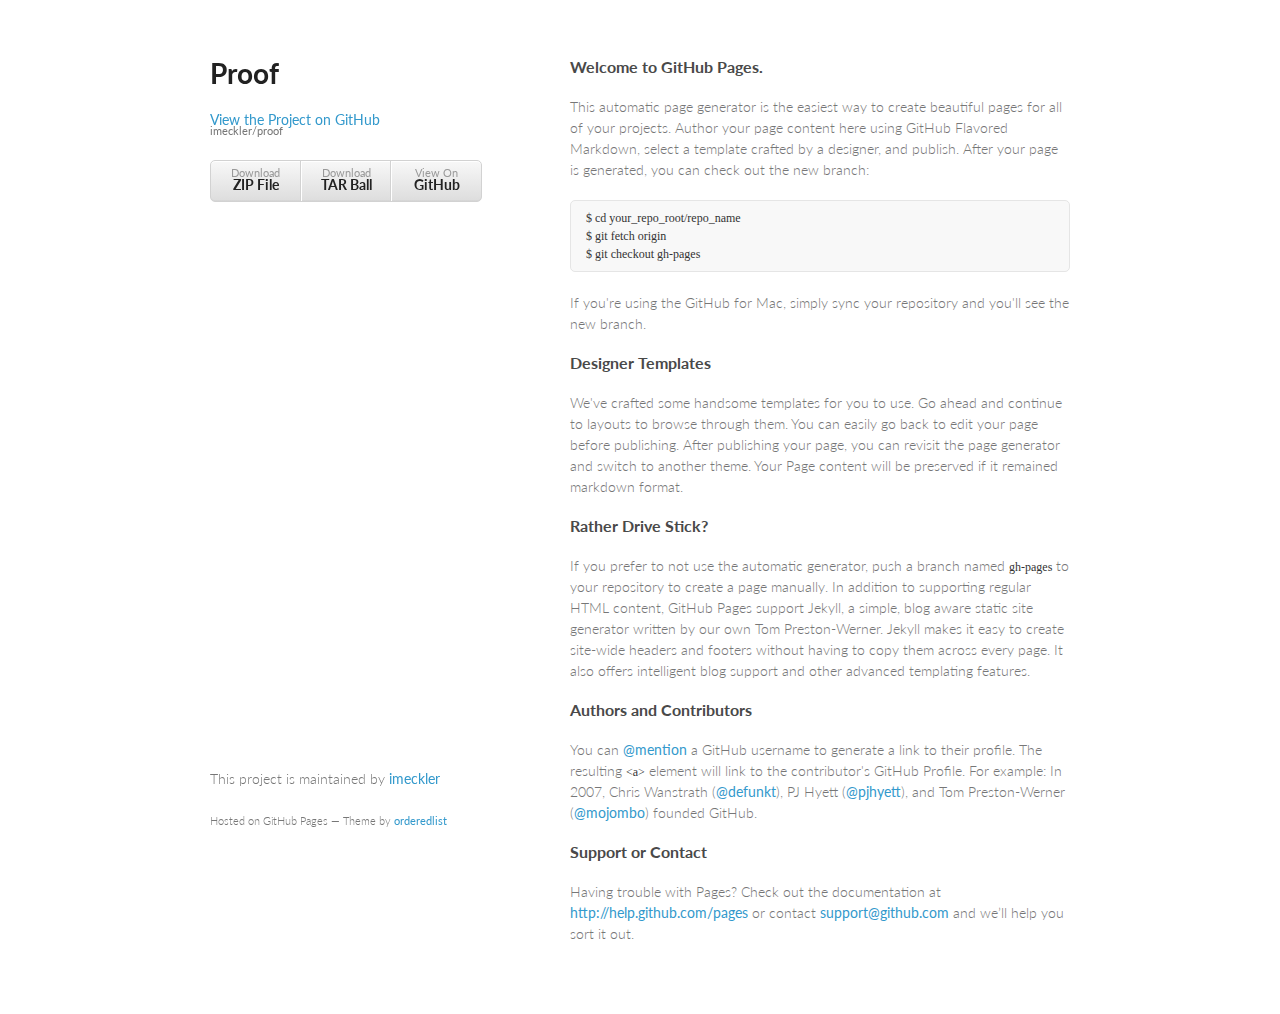
<file: index.html>
<!doctype html>
<html>
  <head>
    <meta charset="utf-8">
    <meta http-equiv="X-UA-Compatible" content="chrome=1">
    <title>Proof by imeckler</title>

    <link rel="stylesheet" href="stylesheets/styles.css">
    <link rel="stylesheet" href="stylesheets/pygment_trac.css">
    <meta name="viewport" content="width=device-width, initial-scale=1, user-scalable=no">
    <!--[if lt IE 9]>
    <script src="//html5shiv.googlecode.com/svn/trunk/html5.js"></script>
    <![endif]-->
  </head>
  <body>
    <div class="wrapper">
      <header>
        <h1>Proof</h1>
        <p></p>

        <p class="view"><a href="https://github.com/imeckler/proof">View the Project on GitHub <small>imeckler/proof</small></a></p>


        <ul>
          <li><a href="https://github.com/imeckler/proof/zipball/master">Download <strong>ZIP File</strong></a></li>
          <li><a href="https://github.com/imeckler/proof/tarball/master">Download <strong>TAR Ball</strong></a></li>
          <li><a href="https://github.com/imeckler/proof">View On <strong>GitHub</strong></a></li>
        </ul>
      </header>
      <section>
        <h3>
<a name="welcome-to-github-pages" class="anchor" href="#welcome-to-github-pages"><span class="octicon octicon-link"></span></a>Welcome to GitHub Pages.</h3>

<p>This automatic page generator is the easiest way to create beautiful pages for all of your projects. Author your page content here using GitHub Flavored Markdown, select a template crafted by a designer, and publish. After your page is generated, you can check out the new branch:</p>

<pre><code>$ cd your_repo_root/repo_name
$ git fetch origin
$ git checkout gh-pages
</code></pre>

<p>If you're using the GitHub for Mac, simply sync your repository and you'll see the new branch.</p>

<h3>
<a name="designer-templates" class="anchor" href="#designer-templates"><span class="octicon octicon-link"></span></a>Designer Templates</h3>

<p>We've crafted some handsome templates for you to use. Go ahead and continue to layouts to browse through them. You can easily go back to edit your page before publishing. After publishing your page, you can revisit the page generator and switch to another theme. Your Page content will be preserved if it remained markdown format.</p>

<h3>
<a name="rather-drive-stick" class="anchor" href="#rather-drive-stick"><span class="octicon octicon-link"></span></a>Rather Drive Stick?</h3>

<p>If you prefer to not use the automatic generator, push a branch named <code>gh-pages</code> to your repository to create a page manually. In addition to supporting regular HTML content, GitHub Pages support Jekyll, a simple, blog aware static site generator written by our own Tom Preston-Werner. Jekyll makes it easy to create site-wide headers and footers without having to copy them across every page. It also offers intelligent blog support and other advanced templating features.</p>

<h3>
<a name="authors-and-contributors" class="anchor" href="#authors-and-contributors"><span class="octicon octicon-link"></span></a>Authors and Contributors</h3>

<p>You can <a href="https://github.com/blog/821" class="user-mention">@mention</a> a GitHub username to generate a link to their profile. The resulting <code>&lt;a&gt;</code> element will link to the contributor's GitHub Profile. For example: In 2007, Chris Wanstrath (<a href="https://github.com/defunkt" class="user-mention">@defunkt</a>), PJ Hyett (<a href="https://github.com/pjhyett" class="user-mention">@pjhyett</a>), and Tom Preston-Werner (<a href="https://github.com/mojombo" class="user-mention">@mojombo</a>) founded GitHub.</p>

<h3>
<a name="support-or-contact" class="anchor" href="#support-or-contact"><span class="octicon octicon-link"></span></a>Support or Contact</h3>

<p>Having trouble with Pages? Check out the documentation at <a href="http://help.github.com/pages">http://help.github.com/pages</a> or contact <a href="mailto:support@github.com">support@github.com</a> and we’ll help you sort it out.</p>
      </section>
      <footer>
        <p>This project is maintained by <a href="https://github.com/imeckler">imeckler</a></p>
        <p><small>Hosted on GitHub Pages &mdash; Theme by <a href="https://github.com/orderedlist">orderedlist</a></small></p>
      </footer>
    </div>
    <script src="javascripts/scale.fix.js"></script>
    
  </body>
</html>
</file>
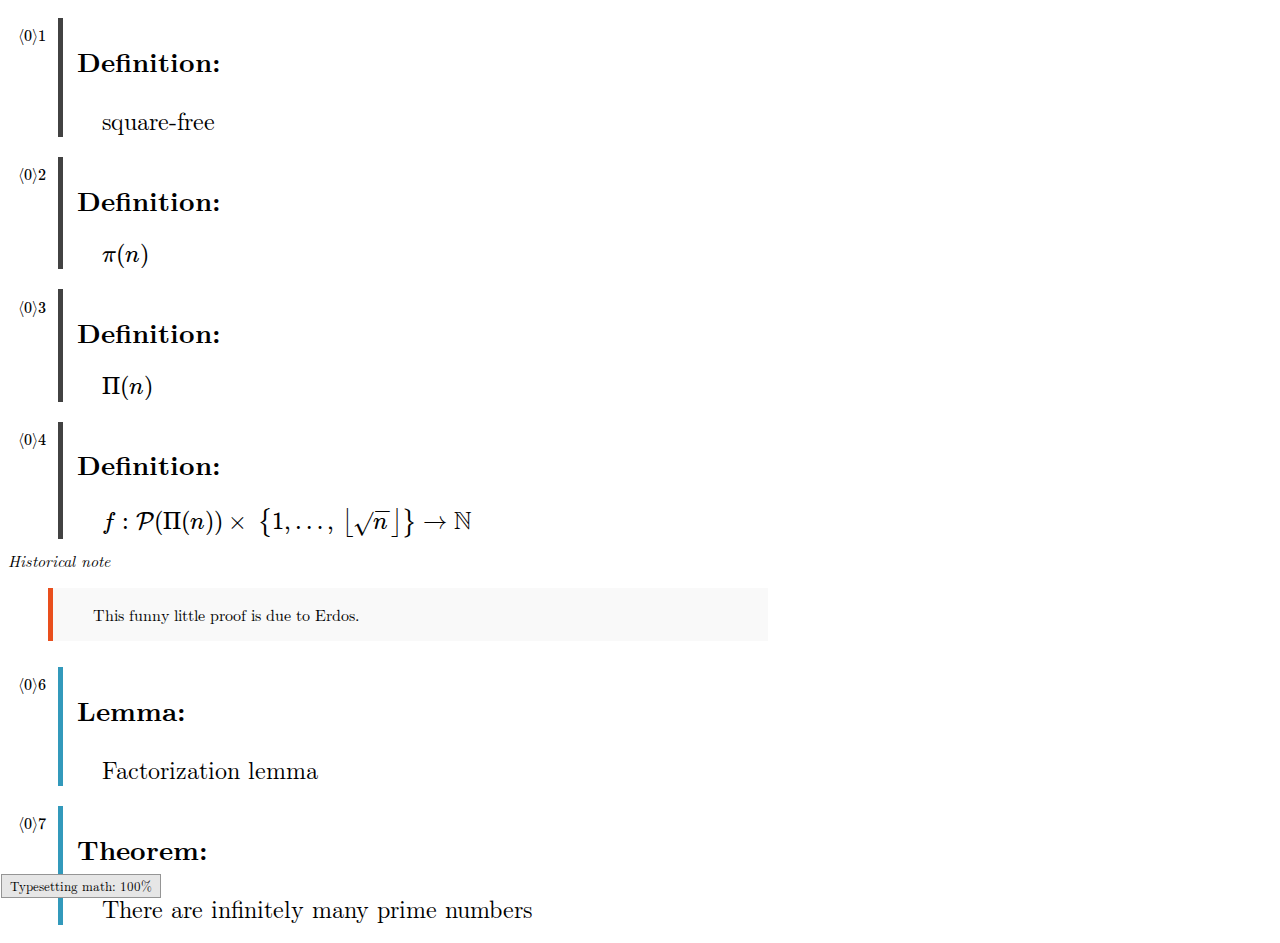
<file: primes/index.html>
<html>
  <head>
    <link rel='stylesheet' type='text/css' href='lib/fonts/latinmodernroman_10regular_macroman/stylesheet.css'>
  
    <link rel='stylesheet' type='text/css' href='lib/fonts/latinmodernroman_10bold_macroman/stylesheet.css'>
  
    <link rel='stylesheet' type='text/css' href='lib/fonts/latinmodernroman_10italic_macroman/stylesheet.css'>
  
    <link rel='stylesheet' type='text/css' href='lib/fonts/latinmodernromancaps_10regular_macroman/stylesheet.css'>
  
    <link rel='stylesheet' type='text/css' href='lib/fonts/latinmodernromancaps_10regular_macroman/stylesheet.css'>
  
    <link rel='stylesheet' type='text/css' href='lib/fonts/latinmodernromandemi_10regular_macroman/stylesheet.css'>
  
    <link rel='stylesheet' type='text/css' href='lib/fonts/latinmodernromandemi_10oblique_macroman/stylesheet.css'>
  
    <style>
      body {
        font-family: 'Latin-Modern-Roman';
      }
      
      .case {
        padding-left: 40px;
      }
      
      .case-header {
        font-weight: bold;
      }
      
      .claim {
        border-left: 3px solid black;
        padding-left: 10px;
        margin-bottom: 5px;
        margin-top: 5px;
      }
      
      .comment {
        max-width: 800px;
      }
      
      .comment .node-content {
        /* font-style: italic; */
      }
      
      .comment .name {
        font-weight: 500;
        font-style: oblique;
      }
      
      .comment blockquote p {
        background: #f9f9f9;
        border-left: 5px solid #E94F1D;
        padding-left:40px;
        padding-top:15px;
        padding-bottom:15px;
        padding-right:15px;
        /*
        padding-left: 2.4rem;
        padding-top:1rem;
        padding-bottom:1rem;
        padding-right:1rem;
        */
      }
      
      .decl-header {
        cursor              : pointer;
        -webkit-user-select : none;
        -moz-user-select    : none;
        -ms-user-select     : none;
      }
      
      .decl-header h2 {
        /* font-weight         : bold; */
        font-size: 1.7em;
        display: inline-block;
      }
      
      .decl-header .name {
        margin-left: 25px;
        font-size: 1.5em;
      }
      
      .top-level > .node-content {
        border-top: 1px solid black;
        margin-top: 10px;
        padding-top: 10px;
        margin-left:25px;
      }
      
      .definition {
        border-left: 5px solid #424242;
        padding-left: 14px;
        margin-top: 10px;
        margin-bottom: 10px;
        display: inline-block;
      }
      
      .emph {
        font-style: italic;
      }
      
      .location-label {
        display        : inline-block;
        width          : 30px;
        vertical-align : top;
        margin-right   : 10px;
        margin-left    : 10px;
        margin-top     : 20px;
      }
      
      .macros {
        display: none;
      }
      
      .proof .node-content {
        padding-left:40px;
      }
      
      .proof .node-header {
        font-family: 'Latin-Modern-Roman-Caps';
      }
      
      .list-header {
        font-family: 'Latin-Modern-Roman-Caps';
      }
      
      .suppose {
        border-left: 3px solid black;
        padding-left: 10px;
        margin-bottom: 5px;
        margin-top: 5px;
      }
      
      .theorem {
        border-left: 5px solid #3299BB;
        padding-left: 14px;
        margin-top: 10px;
        margin-bottom: 10px;
        display: inline-block;
      }
      
      .node-header {
        cursor: pointer;
      }
      
      .closed {
        display: none;
      }
      
      /*
      .toggle {
        width: 50px;
        height:100%;
        display:inline-block;
      }
      
      .toggle-closed {
        background-color: black;
      }
      
      .toggle-open {
        background-color: red;
      }
      
      .section-header {
        height: 50px;
        background-color: gray;
      }
      
      .step-header {
        height: 50px;
      }
      
      .step-header > .statement {
        display: inline-block;
      }
      
      .section-title {
        font-size: 18pt;
      }
      
      .name {
        display: inline-block;
        margin-left: 10px;
      }
      
      .node-content {
        padding-left: 50px;
      }
      */
    </style>
  
    <script type='text/javascript' src='lib/js/MathJax/MathJax.js?config=TeX-AMS_HTML'></script>
  
    <script type='text/x-mathjax-config'>
  
      MathJax.Hub.Config({
  
        tex2jax: {inlineMath: [['$','$'], ['\\(','\\)']]},
  
        'HTML-CSS': {
  
          imageFont: null,
  
          availableFonts: ['TeX'],
  
          preferredFont: 'TeX',
  
          webFont: 'TeX'
  
        }
  
      });
  
    </script>
  
    <script type="text/javascript">
      /*! jQuery v2.1.1 | (c) 2005, 2014 jQuery Foundation, Inc. | jquery.org/license */
      !function(a,b){"object"==typeof module&&"object"==typeof module.exports?module.exports=a.document?b(a,!0):function(a){if(!a.document)throw new Error("jQuery requires a window with a document");return b(a)}:b(a)}("undefined"!=typeof window?window:this,function(a,b){var c=[],d=c.slice,e=c.concat,f=c.push,g=c.indexOf,h={},i=h.toString,j=h.hasOwnProperty,k={},l=a.document,m="2.1.1",n=function(a,b){return new n.fn.init(a,b)},o=/^[\s\uFEFF\xA0]+|[\s\uFEFF\xA0]+$/g,p=/^-ms-/,q=/-([\da-z])/gi,r=function(a,b){return b.toUpperCase()};n.fn=n.prototype={jquery:m,constructor:n,selector:"",length:0,toArray:function(){return d.call(this)},get:function(a){return null!=a?0>a?this[a+this.length]:this[a]:d.call(this)},pushStack:function(a){var b=n.merge(this.constructor(),a);return b.prevObject=this,b.context=this.context,b},each:function(a,b){return n.each(this,a,b)},map:function(a){return this.pushStack(n.map(this,function(b,c){return a.call(b,c,b)}))},slice:function(){return this.pushStack(d.apply(this,arguments))},first:function(){return this.eq(0)},last:function(){return this.eq(-1)},eq:function(a){var b=this.length,c=+a+(0>a?b:0);return this.pushStack(c>=0&&b>c?[this[c]]:[])},end:function(){return this.prevObject||this.constructor(null)},push:f,sort:c.sort,splice:c.splice},n.extend=n.fn.extend=function(){var a,b,c,d,e,f,g=arguments[0]||{},h=1,i=arguments.length,j=!1;for("boolean"==typeof g&&(j=g,g=arguments[h]||{},h++),"object"==typeof g||n.isFunction(g)||(g={}),h===i&&(g=this,h--);i>h;h++)if(null!=(a=arguments[h]))for(b in a)c=g[b],d=a[b],g!==d&&(j&&d&&(n.isPlainObject(d)||(e=n.isArray(d)))?(e?(e=!1,f=c&&n.isArray(c)?c:[]):f=c&&n.isPlainObject(c)?c:{},g[b]=n.extend(j,f,d)):void 0!==d&&(g[b]=d));return g},n.extend({expando:"jQuery"+(m+Math.random()).replace(/\D/g,""),isReady:!0,error:function(a){throw new Error(a)},noop:function(){},isFunction:function(a){return"function"===n.type(a)},isArray:Array.isArray,isWindow:function(a){return null!=a&&a===a.window},isNumeric:function(a){return!n.isArray(a)&&a-parseFloat(a)>=0},isPlainObject:function(a){return"object"!==n.type(a)||a.nodeType||n.isWindow(a)?!1:a.constructor&&!j.call(a.constructor.prototype,"isPrototypeOf")?!1:!0},isEmptyObject:function(a){var b;for(b in a)return!1;return!0},type:function(a){return null==a?a+"":"object"==typeof a||"function"==typeof a?h[i.call(a)]||"object":typeof a},globalEval:function(a){var b,c=eval;a=n.trim(a),a&&(1===a.indexOf("use strict")?(b=l.createElement("script"),b.text=a,l.head.appendChild(b).parentNode.removeChild(b)):c(a))},camelCase:function(a){return a.replace(p,"ms-").replace(q,r)},nodeName:function(a,b){return a.nodeName&&a.nodeName.toLowerCase()===b.toLowerCase()},each:function(a,b,c){var d,e=0,f=a.length,g=s(a);if(c){if(g){for(;f>e;e++)if(d=b.apply(a[e],c),d===!1)break}else for(e in a)if(d=b.apply(a[e],c),d===!1)break}else if(g){for(;f>e;e++)if(d=b.call(a[e],e,a[e]),d===!1)break}else for(e in a)if(d=b.call(a[e],e,a[e]),d===!1)break;return a},trim:function(a){return null==a?"":(a+"").replace(o,"")},makeArray:function(a,b){var c=b||[];return null!=a&&(s(Object(a))?n.merge(c,"string"==typeof a?[a]:a):f.call(c,a)),c},inArray:function(a,b,c){return null==b?-1:g.call(b,a,c)},merge:function(a,b){for(var c=+b.length,d=0,e=a.length;c>d;d++)a[e++]=b[d];return a.length=e,a},grep:function(a,b,c){for(var d,e=[],f=0,g=a.length,h=!c;g>f;f++)d=!b(a[f],f),d!==h&&e.push(a[f]);return e},map:function(a,b,c){var d,f=0,g=a.length,h=s(a),i=[];if(h)for(;g>f;f++)d=b(a[f],f,c),null!=d&&i.push(d);else for(f in a)d=b(a[f],f,c),null!=d&&i.push(d);return e.apply([],i)},guid:1,proxy:function(a,b){var c,e,f;return"string"==typeof b&&(c=a[b],b=a,a=c),n.isFunction(a)?(e=d.call(arguments,2),f=function(){return a.apply(b||this,e.concat(d.call(arguments)))},f.guid=a.guid=a.guid||n.guid++,f):void 0},now:Date.now,support:k}),n.each("Boolean Number String Function Array Date RegExp Object Error".split(" "),function(a,b){h["[object "+b+"]"]=b.toLowerCase()});function s(a){var b=a.length,c=n.type(a);return"function"===c||n.isWindow(a)?!1:1===a.nodeType&&b?!0:"array"===c||0===b||"number"==typeof b&&b>0&&b-1 in a}var t=function(a){var b,c,d,e,f,g,h,i,j,k,l,m,n,o,p,q,r,s,t,u="sizzle"+-new Date,v=a.document,w=0,x=0,y=gb(),z=gb(),A=gb(),B=function(a,b){return a===b&&(l=!0),0},C="undefined",D=1<<31,E={}.hasOwnProperty,F=[],G=F.pop,H=F.push,I=F.push,J=F.slice,K=F.indexOf||function(a){for(var b=0,c=this.length;c>b;b++)if(this[b]===a)return b;return-1},L="checked|selected|async|autofocus|autoplay|controls|defer|disabled|hidden|ismap|loop|multiple|open|readonly|required|scoped",M="[\\x20\\t\\r\\n\\f]",N="(?:\\\\.|[\\w-]|[^\\x00-\\xa0])+",O=N.replace("w","w#"),P="\\["+M+"*("+N+")(?:"+M+"*([*^$|!~]?=)"+M+"*(?:'((?:\\\\.|[^\\\\'])*)'|\"((?:\\\\.|[^\\\\\"])*)\"|("+O+"))|)"+M+"*\\]",Q=":("+N+")(?:\\((('((?:\\\\.|[^\\\\'])*)'|\"((?:\\\\.|[^\\\\\"])*)\")|((?:\\\\.|[^\\\\()[\\]]|"+P+")*)|.*)\\)|)",R=new RegExp("^"+M+"+|((?:^|[^\\\\])(?:\\\\.)*)"+M+"+$","g"),S=new RegExp("^"+M+"*,"+M+"*"),T=new RegExp("^"+M+"*([>+~]|"+M+")"+M+"*"),U=new RegExp("="+M+"*([^\\]'\"]*?)"+M+"*\\]","g"),V=new RegExp(Q),W=new RegExp("^"+O+"$"),X={ID:new RegExp("^#("+N+")"),CLASS:new RegExp("^\\.("+N+")"),TAG:new RegExp("^("+N.replace("w","w*")+")"),ATTR:new RegExp("^"+P),PSEUDO:new RegExp("^"+Q),CHILD:new RegExp("^:(only|first|last|nth|nth-last)-(child|of-type)(?:\\("+M+"*(even|odd|(([+-]|)(\\d*)n|)"+M+"*(?:([+-]|)"+M+"*(\\d+)|))"+M+"*\\)|)","i"),bool:new RegExp("^(?:"+L+")$","i"),needsContext:new RegExp("^"+M+"*[>+~]|:(even|odd|eq|gt|lt|nth|first|last)(?:\\("+M+"*((?:-\\d)?\\d*)"+M+"*\\)|)(?=[^-]|$)","i")},Y=/^(?:input|select|textarea|button)$/i,Z=/^h\d$/i,$=/^[^{]+\{\s*\[native \w/,_=/^(?:#([\w-]+)|(\w+)|\.([\w-]+))$/,ab=/[+~]/,bb=/'|\\/g,cb=new RegExp("\\\\([\\da-f]{1,6}"+M+"?|("+M+")|.)","ig"),db=function(a,b,c){var d="0x"+b-65536;return d!==d||c?b:0>d?String.fromCharCode(d+65536):String.fromCharCode(d>>10|55296,1023&d|56320)};try{I.apply(F=J.call(v.childNodes),v.childNodes),F[v.childNodes.length].nodeType}catch(eb){I={apply:F.length?function(a,b){H.apply(a,J.call(b))}:function(a,b){var c=a.length,d=0;while(a[c++]=b[d++]);a.length=c-1}}}function fb(a,b,d,e){var f,h,j,k,l,o,r,s,w,x;if((b?b.ownerDocument||b:v)!==n&&m(b),b=b||n,d=d||[],!a||"string"!=typeof a)return d;if(1!==(k=b.nodeType)&&9!==k)return[];if(p&&!e){if(f=_.exec(a))if(j=f[1]){if(9===k){if(h=b.getElementById(j),!h||!h.parentNode)return d;if(h.id===j)return d.push(h),d}else if(b.ownerDocument&&(h=b.ownerDocument.getElementById(j))&&t(b,h)&&h.id===j)return d.push(h),d}else{if(f[2])return I.apply(d,b.getElementsByTagName(a)),d;if((j=f[3])&&c.getElementsByClassName&&b.getElementsByClassName)return I.apply(d,b.getElementsByClassName(j)),d}if(c.qsa&&(!q||!q.test(a))){if(s=r=u,w=b,x=9===k&&a,1===k&&"object"!==b.nodeName.toLowerCase()){o=g(a),(r=b.getAttribute("id"))?s=r.replace(bb,"\\$&"):b.setAttribute("id",s),s="[id='"+s+"'] ",l=o.length;while(l--)o[l]=s+qb(o[l]);w=ab.test(a)&&ob(b.parentNode)||b,x=o.join(",")}if(x)try{return I.apply(d,w.querySelectorAll(x)),d}catch(y){}finally{r||b.removeAttribute("id")}}}return i(a.replace(R,"$1"),b,d,e)}function gb(){var a=[];function b(c,e){return a.push(c+" ")>d.cacheLength&&delete b[a.shift()],b[c+" "]=e}return b}function hb(a){return a[u]=!0,a}function ib(a){var b=n.createElement("div");try{return!!a(b)}catch(c){return!1}finally{b.parentNode&&b.parentNode.removeChild(b),b=null}}function jb(a,b){var c=a.split("|"),e=a.length;while(e--)d.attrHandle[c[e]]=b}function kb(a,b){var c=b&&a,d=c&&1===a.nodeType&&1===b.nodeType&&(~b.sourceIndex||D)-(~a.sourceIndex||D);if(d)return d;if(c)while(c=c.nextSibling)if(c===b)return-1;return a?1:-1}function lb(a){return function(b){var c=b.nodeName.toLowerCase();return"input"===c&&b.type===a}}function mb(a){return function(b){var c=b.nodeName.toLowerCase();return("input"===c||"button"===c)&&b.type===a}}function nb(a){return hb(function(b){return b=+b,hb(function(c,d){var e,f=a([],c.length,b),g=f.length;while(g--)c[e=f[g]]&&(c[e]=!(d[e]=c[e]))})})}function ob(a){return a&&typeof a.getElementsByTagName!==C&&a}c=fb.support={},f=fb.isXML=function(a){var b=a&&(a.ownerDocument||a).documentElement;return b?"HTML"!==b.nodeName:!1},m=fb.setDocument=function(a){var b,e=a?a.ownerDocument||a:v,g=e.defaultView;return e!==n&&9===e.nodeType&&e.documentElement?(n=e,o=e.documentElement,p=!f(e),g&&g!==g.top&&(g.addEventListener?g.addEventListener("unload",function(){m()},!1):g.attachEvent&&g.attachEvent("onunload",function(){m()})),c.attributes=ib(function(a){return a.className="i",!a.getAttribute("className")}),c.getElementsByTagName=ib(function(a){return a.appendChild(e.createComment("")),!a.getElementsByTagName("*").length}),c.getElementsByClassName=$.test(e.getElementsByClassName)&&ib(function(a){return a.innerHTML="<div class='a'></div><div class='a i'></div>",a.firstChild.className="i",2===a.getElementsByClassName("i").length}),c.getById=ib(function(a){return o.appendChild(a).id=u,!e.getElementsByName||!e.getElementsByName(u).length}),c.getById?(d.find.ID=function(a,b){if(typeof b.getElementById!==C&&p){var c=b.getElementById(a);return c&&c.parentNode?[c]:[]}},d.filter.ID=function(a){var b=a.replace(cb,db);return function(a){return a.getAttribute("id")===b}}):(delete d.find.ID,d.filter.ID=function(a){var b=a.replace(cb,db);return function(a){var c=typeof a.getAttributeNode!==C&&a.getAttributeNode("id");return c&&c.value===b}}),d.find.TAG=c.getElementsByTagName?function(a,b){return typeof b.getElementsByTagName!==C?b.getElementsByTagName(a):void 0}:function(a,b){var c,d=[],e=0,f=b.getElementsByTagName(a);if("*"===a){while(c=f[e++])1===c.nodeType&&d.push(c);return d}return f},d.find.CLASS=c.getElementsByClassName&&function(a,b){return typeof b.getElementsByClassName!==C&&p?b.getElementsByClassName(a):void 0},r=[],q=[],(c.qsa=$.test(e.querySelectorAll))&&(ib(function(a){a.innerHTML="<select msallowclip=''><option selected=''></option></select>",a.querySelectorAll("[msallowclip^='']").length&&q.push("[*^$]="+M+"*(?:''|\"\")"),a.querySelectorAll("[selected]").length||q.push("\\["+M+"*(?:value|"+L+")"),a.querySelectorAll(":checked").length||q.push(":checked")}),ib(function(a){var b=e.createElement("input");b.setAttribute("type","hidden"),a.appendChild(b).setAttribute("name","D"),a.querySelectorAll("[name=d]").length&&q.push("name"+M+"*[*^$|!~]?="),a.querySelectorAll(":enabled").length||q.push(":enabled",":disabled"),a.querySelectorAll("*,:x"),q.push(",.*:")})),(c.matchesSelector=$.test(s=o.matches||o.webkitMatchesSelector||o.mozMatchesSelector||o.oMatchesSelector||o.msMatchesSelector))&&ib(function(a){c.disconnectedMatch=s.call(a,"div"),s.call(a,"[s!='']:x"),r.push("!=",Q)}),q=q.length&&new RegExp(q.join("|")),r=r.length&&new RegExp(r.join("|")),b=$.test(o.compareDocumentPosition),t=b||$.test(o.contains)?function(a,b){var c=9===a.nodeType?a.documentElement:a,d=b&&b.parentNode;return a===d||!(!d||1!==d.nodeType||!(c.contains?c.contains(d):a.compareDocumentPosition&&16&a.compareDocumentPosition(d)))}:function(a,b){if(b)while(b=b.parentNode)if(b===a)return!0;return!1},B=b?function(a,b){if(a===b)return l=!0,0;var d=!a.compareDocumentPosition-!b.compareDocumentPosition;return d?d:(d=(a.ownerDocument||a)===(b.ownerDocument||b)?a.compareDocumentPosition(b):1,1&d||!c.sortDetached&&b.compareDocumentPosition(a)===d?a===e||a.ownerDocument===v&&t(v,a)?-1:b===e||b.ownerDocument===v&&t(v,b)?1:k?K.call(k,a)-K.call(k,b):0:4&d?-1:1)}:function(a,b){if(a===b)return l=!0,0;var c,d=0,f=a.parentNode,g=b.parentNode,h=[a],i=[b];if(!f||!g)return a===e?-1:b===e?1:f?-1:g?1:k?K.call(k,a)-K.call(k,b):0;if(f===g)return kb(a,b);c=a;while(c=c.parentNode)h.unshift(c);c=b;while(c=c.parentNode)i.unshift(c);while(h[d]===i[d])d++;return d?kb(h[d],i[d]):h[d]===v?-1:i[d]===v?1:0},e):n},fb.matches=function(a,b){return fb(a,null,null,b)},fb.matchesSelector=function(a,b){if((a.ownerDocument||a)!==n&&m(a),b=b.replace(U,"='$1']"),!(!c.matchesSelector||!p||r&&r.test(b)||q&&q.test(b)))try{var d=s.call(a,b);if(d||c.disconnectedMatch||a.document&&11!==a.document.nodeType)return d}catch(e){}return fb(b,n,null,[a]).length>0},fb.contains=function(a,b){return(a.ownerDocument||a)!==n&&m(a),t(a,b)},fb.attr=function(a,b){(a.ownerDocument||a)!==n&&m(a);var e=d.attrHandle[b.toLowerCase()],f=e&&E.call(d.attrHandle,b.toLowerCase())?e(a,b,!p):void 0;return void 0!==f?f:c.attributes||!p?a.getAttribute(b):(f=a.getAttributeNode(b))&&f.specified?f.value:null},fb.error=function(a){throw new Error("Syntax error, unrecognized expression: "+a)},fb.uniqueSort=function(a){var b,d=[],e=0,f=0;if(l=!c.detectDuplicates,k=!c.sortStable&&a.slice(0),a.sort(B),l){while(b=a[f++])b===a[f]&&(e=d.push(f));while(e--)a.splice(d[e],1)}return k=null,a},e=fb.getText=function(a){var b,c="",d=0,f=a.nodeType;if(f){if(1===f||9===f||11===f){if("string"==typeof a.textContent)return a.textContent;for(a=a.firstChild;a;a=a.nextSibling)c+=e(a)}else if(3===f||4===f)return a.nodeValue}else while(b=a[d++])c+=e(b);return c},d=fb.selectors={cacheLength:50,createPseudo:hb,match:X,attrHandle:{},find:{},relative:{">":{dir:"parentNode",first:!0}," ":{dir:"parentNode"},"+":{dir:"previousSibling",first:!0},"~":{dir:"previousSibling"}},preFilter:{ATTR:function(a){return a[1]=a[1].replace(cb,db),a[3]=(a[3]||a[4]||a[5]||"").replace(cb,db),"~="===a[2]&&(a[3]=" "+a[3]+" "),a.slice(0,4)},CHILD:function(a){return a[1]=a[1].toLowerCase(),"nth"===a[1].slice(0,3)?(a[3]||fb.error(a[0]),a[4]=+(a[4]?a[5]+(a[6]||1):2*("even"===a[3]||"odd"===a[3])),a[5]=+(a[7]+a[8]||"odd"===a[3])):a[3]&&fb.error(a[0]),a},PSEUDO:function(a){var b,c=!a[6]&&a[2];return X.CHILD.test(a[0])?null:(a[3]?a[2]=a[4]||a[5]||"":c&&V.test(c)&&(b=g(c,!0))&&(b=c.indexOf(")",c.length-b)-c.length)&&(a[0]=a[0].slice(0,b),a[2]=c.slice(0,b)),a.slice(0,3))}},filter:{TAG:function(a){var b=a.replace(cb,db).toLowerCase();return"*"===a?function(){return!0}:function(a){return a.nodeName&&a.nodeName.toLowerCase()===b}},CLASS:function(a){var b=y[a+" "];return b||(b=new RegExp("(^|"+M+")"+a+"("+M+"|$)"))&&y(a,function(a){return b.test("string"==typeof a.className&&a.className||typeof a.getAttribute!==C&&a.getAttribute("class")||"")})},ATTR:function(a,b,c){return function(d){var e=fb.attr(d,a);return null==e?"!="===b:b?(e+="","="===b?e===c:"!="===b?e!==c:"^="===b?c&&0===e.indexOf(c):"*="===b?c&&e.indexOf(c)>-1:"$="===b?c&&e.slice(-c.length)===c:"~="===b?(" "+e+" ").indexOf(c)>-1:"|="===b?e===c||e.slice(0,c.length+1)===c+"-":!1):!0}},CHILD:function(a,b,c,d,e){var f="nth"!==a.slice(0,3),g="last"!==a.slice(-4),h="of-type"===b;return 1===d&&0===e?function(a){return!!a.parentNode}:function(b,c,i){var j,k,l,m,n,o,p=f!==g?"nextSibling":"previousSibling",q=b.parentNode,r=h&&b.nodeName.toLowerCase(),s=!i&&!h;if(q){if(f){while(p){l=b;while(l=l[p])if(h?l.nodeName.toLowerCase()===r:1===l.nodeType)return!1;o=p="only"===a&&!o&&"nextSibling"}return!0}if(o=[g?q.firstChild:q.lastChild],g&&s){k=q[u]||(q[u]={}),j=k[a]||[],n=j[0]===w&&j[1],m=j[0]===w&&j[2],l=n&&q.childNodes[n];while(l=++n&&l&&l[p]||(m=n=0)||o.pop())if(1===l.nodeType&&++m&&l===b){k[a]=[w,n,m];break}}else if(s&&(j=(b[u]||(b[u]={}))[a])&&j[0]===w)m=j[1];else while(l=++n&&l&&l[p]||(m=n=0)||o.pop())if((h?l.nodeName.toLowerCase()===r:1===l.nodeType)&&++m&&(s&&((l[u]||(l[u]={}))[a]=[w,m]),l===b))break;return m-=e,m===d||m%d===0&&m/d>=0}}},PSEUDO:function(a,b){var c,e=d.pseudos[a]||d.setFilters[a.toLowerCase()]||fb.error("unsupported pseudo: "+a);return e[u]?e(b):e.length>1?(c=[a,a,"",b],d.setFilters.hasOwnProperty(a.toLowerCase())?hb(function(a,c){var d,f=e(a,b),g=f.length;while(g--)d=K.call(a,f[g]),a[d]=!(c[d]=f[g])}):function(a){return e(a,0,c)}):e}},pseudos:{not:hb(function(a){var b=[],c=[],d=h(a.replace(R,"$1"));return d[u]?hb(function(a,b,c,e){var f,g=d(a,null,e,[]),h=a.length;while(h--)(f=g[h])&&(a[h]=!(b[h]=f))}):function(a,e,f){return b[0]=a,d(b,null,f,c),!c.pop()}}),has:hb(function(a){return function(b){return fb(a,b).length>0}}),contains:hb(function(a){return function(b){return(b.textContent||b.innerText||e(b)).indexOf(a)>-1}}),lang:hb(function(a){return W.test(a||"")||fb.error("unsupported lang: "+a),a=a.replace(cb,db).toLowerCase(),function(b){var c;do if(c=p?b.lang:b.getAttribute("xml:lang")||b.getAttribute("lang"))return c=c.toLowerCase(),c===a||0===c.indexOf(a+"-");while((b=b.parentNode)&&1===b.nodeType);return!1}}),target:function(b){var c=a.location&&a.location.hash;return c&&c.slice(1)===b.id},root:function(a){return a===o},focus:function(a){return a===n.activeElement&&(!n.hasFocus||n.hasFocus())&&!!(a.type||a.href||~a.tabIndex)},enabled:function(a){return a.disabled===!1},disabled:function(a){return a.disabled===!0},checked:function(a){var b=a.nodeName.toLowerCase();return"input"===b&&!!a.checked||"option"===b&&!!a.selected},selected:function(a){return a.parentNode&&a.parentNode.selectedIndex,a.selected===!0},empty:function(a){for(a=a.firstChild;a;a=a.nextSibling)if(a.nodeType<6)return!1;return!0},parent:function(a){return!d.pseudos.empty(a)},header:function(a){return Z.test(a.nodeName)},input:function(a){return Y.test(a.nodeName)},button:function(a){var b=a.nodeName.toLowerCase();return"input"===b&&"button"===a.type||"button"===b},text:function(a){var b;return"input"===a.nodeName.toLowerCase()&&"text"===a.type&&(null==(b=a.getAttribute("type"))||"text"===b.toLowerCase())},first:nb(function(){return[0]}),last:nb(function(a,b){return[b-1]}),eq:nb(function(a,b,c){return[0>c?c+b:c]}),even:nb(function(a,b){for(var c=0;b>c;c+=2)a.push(c);return a}),odd:nb(function(a,b){for(var c=1;b>c;c+=2)a.push(c);return a}),lt:nb(function(a,b,c){for(var d=0>c?c+b:c;--d>=0;)a.push(d);return a}),gt:nb(function(a,b,c){for(var d=0>c?c+b:c;++d<b;)a.push(d);return a})}},d.pseudos.nth=d.pseudos.eq;for(b in{radio:!0,checkbox:!0,file:!0,password:!0,image:!0})d.pseudos[b]=lb(b);for(b in{submit:!0,reset:!0})d.pseudos[b]=mb(b);function pb(){}pb.prototype=d.filters=d.pseudos,d.setFilters=new pb,g=fb.tokenize=function(a,b){var c,e,f,g,h,i,j,k=z[a+" "];if(k)return b?0:k.slice(0);h=a,i=[],j=d.preFilter;while(h){(!c||(e=S.exec(h)))&&(e&&(h=h.slice(e[0].length)||h),i.push(f=[])),c=!1,(e=T.exec(h))&&(c=e.shift(),f.push({value:c,type:e[0].replace(R," ")}),h=h.slice(c.length));for(g in d.filter)!(e=X[g].exec(h))||j[g]&&!(e=j[g](e))||(c=e.shift(),f.push({value:c,type:g,matches:e}),h=h.slice(c.length));if(!c)break}return b?h.length:h?fb.error(a):z(a,i).slice(0)};function qb(a){for(var b=0,c=a.length,d="";c>b;b++)d+=a[b].value;return d}function rb(a,b,c){var d=b.dir,e=c&&"parentNode"===d,f=x++;return b.first?function(b,c,f){while(b=b[d])if(1===b.nodeType||e)return a(b,c,f)}:function(b,c,g){var h,i,j=[w,f];if(g){while(b=b[d])if((1===b.nodeType||e)&&a(b,c,g))return!0}else while(b=b[d])if(1===b.nodeType||e){if(i=b[u]||(b[u]={}),(h=i[d])&&h[0]===w&&h[1]===f)return j[2]=h[2];if(i[d]=j,j[2]=a(b,c,g))return!0}}}function sb(a){return a.length>1?function(b,c,d){var e=a.length;while(e--)if(!a[e](b,c,d))return!1;return!0}:a[0]}function tb(a,b,c){for(var d=0,e=b.length;e>d;d++)fb(a,b[d],c);return c}function ub(a,b,c,d,e){for(var f,g=[],h=0,i=a.length,j=null!=b;i>h;h++)(f=a[h])&&(!c||c(f,d,e))&&(g.push(f),j&&b.push(h));return g}function vb(a,b,c,d,e,f){return d&&!d[u]&&(d=vb(d)),e&&!e[u]&&(e=vb(e,f)),hb(function(f,g,h,i){var j,k,l,m=[],n=[],o=g.length,p=f||tb(b||"*",h.nodeType?[h]:h,[]),q=!a||!f&&b?p:ub(p,m,a,h,i),r=c?e||(f?a:o||d)?[]:g:q;if(c&&c(q,r,h,i),d){j=ub(r,n),d(j,[],h,i),k=j.length;while(k--)(l=j[k])&&(r[n[k]]=!(q[n[k]]=l))}if(f){if(e||a){if(e){j=[],k=r.length;while(k--)(l=r[k])&&j.push(q[k]=l);e(null,r=[],j,i)}k=r.length;while(k--)(l=r[k])&&(j=e?K.call(f,l):m[k])>-1&&(f[j]=!(g[j]=l))}}else r=ub(r===g?r.splice(o,r.length):r),e?e(null,g,r,i):I.apply(g,r)})}function wb(a){for(var b,c,e,f=a.length,g=d.relative[a[0].type],h=g||d.relative[" "],i=g?1:0,k=rb(function(a){return a===b},h,!0),l=rb(function(a){return K.call(b,a)>-1},h,!0),m=[function(a,c,d){return!g&&(d||c!==j)||((b=c).nodeType?k(a,c,d):l(a,c,d))}];f>i;i++)if(c=d.relative[a[i].type])m=[rb(sb(m),c)];else{if(c=d.filter[a[i].type].apply(null,a[i].matches),c[u]){for(e=++i;f>e;e++)if(d.relative[a[e].type])break;return vb(i>1&&sb(m),i>1&&qb(a.slice(0,i-1).concat({value:" "===a[i-2].type?"*":""})).replace(R,"$1"),c,e>i&&wb(a.slice(i,e)),f>e&&wb(a=a.slice(e)),f>e&&qb(a))}m.push(c)}return sb(m)}function xb(a,b){var c=b.length>0,e=a.length>0,f=function(f,g,h,i,k){var l,m,o,p=0,q="0",r=f&&[],s=[],t=j,u=f||e&&d.find.TAG("*",k),v=w+=null==t?1:Math.random()||.1,x=u.length;for(k&&(j=g!==n&&g);q!==x&&null!=(l=u[q]);q++){if(e&&l){m=0;while(o=a[m++])if(o(l,g,h)){i.push(l);break}k&&(w=v)}c&&((l=!o&&l)&&p--,f&&r.push(l))}if(p+=q,c&&q!==p){m=0;while(o=b[m++])o(r,s,g,h);if(f){if(p>0)while(q--)r[q]||s[q]||(s[q]=G.call(i));s=ub(s)}I.apply(i,s),k&&!f&&s.length>0&&p+b.length>1&&fb.uniqueSort(i)}return k&&(w=v,j=t),r};return c?hb(f):f}return h=fb.compile=function(a,b){var c,d=[],e=[],f=A[a+" "];if(!f){b||(b=g(a)),c=b.length;while(c--)f=wb(b[c]),f[u]?d.push(f):e.push(f);f=A(a,xb(e,d)),f.selector=a}return f},i=fb.select=function(a,b,e,f){var i,j,k,l,m,n="function"==typeof a&&a,o=!f&&g(a=n.selector||a);if(e=e||[],1===o.length){if(j=o[0]=o[0].slice(0),j.length>2&&"ID"===(k=j[0]).type&&c.getById&&9===b.nodeType&&p&&d.relative[j[1].type]){if(b=(d.find.ID(k.matches[0].replace(cb,db),b)||[])[0],!b)return e;n&&(b=b.parentNode),a=a.slice(j.shift().value.length)}i=X.needsContext.test(a)?0:j.length;while(i--){if(k=j[i],d.relative[l=k.type])break;if((m=d.find[l])&&(f=m(k.matches[0].replace(cb,db),ab.test(j[0].type)&&ob(b.parentNode)||b))){if(j.splice(i,1),a=f.length&&qb(j),!a)return I.apply(e,f),e;break}}}return(n||h(a,o))(f,b,!p,e,ab.test(a)&&ob(b.parentNode)||b),e},c.sortStable=u.split("").sort(B).join("")===u,c.detectDuplicates=!!l,m(),c.sortDetached=ib(function(a){return 1&a.compareDocumentPosition(n.createElement("div"))}),ib(function(a){return a.innerHTML="<a href='#'></a>","#"===a.firstChild.getAttribute("href")})||jb("type|href|height|width",function(a,b,c){return c?void 0:a.getAttribute(b,"type"===b.toLowerCase()?1:2)}),c.attributes&&ib(function(a){return a.innerHTML="<input/>",a.firstChild.setAttribute("value",""),""===a.firstChild.getAttribute("value")})||jb("value",function(a,b,c){return c||"input"!==a.nodeName.toLowerCase()?void 0:a.defaultValue}),ib(function(a){return null==a.getAttribute("disabled")})||jb(L,function(a,b,c){var d;return c?void 0:a[b]===!0?b.toLowerCase():(d=a.getAttributeNode(b))&&d.specified?d.value:null}),fb}(a);n.find=t,n.expr=t.selectors,n.expr[":"]=n.expr.pseudos,n.unique=t.uniqueSort,n.text=t.getText,n.isXMLDoc=t.isXML,n.contains=t.contains;var u=n.expr.match.needsContext,v=/^<(\w+)\s*\/?>(?:<\/\1>|)$/,w=/^.[^:#\[\.,]*$/;function x(a,b,c){if(n.isFunction(b))return n.grep(a,function(a,d){return!!b.call(a,d,a)!==c});if(b.nodeType)return n.grep(a,function(a){return a===b!==c});if("string"==typeof b){if(w.test(b))return n.filter(b,a,c);b=n.filter(b,a)}return n.grep(a,function(a){return g.call(b,a)>=0!==c})}n.filter=function(a,b,c){var d=b[0];return c&&(a=":not("+a+")"),1===b.length&&1===d.nodeType?n.find.matchesSelector(d,a)?[d]:[]:n.find.matches(a,n.grep(b,function(a){return 1===a.nodeType}))},n.fn.extend({find:function(a){var b,c=this.length,d=[],e=this;if("string"!=typeof a)return this.pushStack(n(a).filter(function(){for(b=0;c>b;b++)if(n.contains(e[b],this))return!0}));for(b=0;c>b;b++)n.find(a,e[b],d);return d=this.pushStack(c>1?n.unique(d):d),d.selector=this.selector?this.selector+" "+a:a,d},filter:function(a){return this.pushStack(x(this,a||[],!1))},not:function(a){return this.pushStack(x(this,a||[],!0))},is:function(a){return!!x(this,"string"==typeof a&&u.test(a)?n(a):a||[],!1).length}});var y,z=/^(?:\s*(<[\w\W]+>)[^>]*|#([\w-]*))$/,A=n.fn.init=function(a,b){var c,d;if(!a)return this;if("string"==typeof a){if(c="<"===a[0]&&">"===a[a.length-1]&&a.length>=3?[null,a,null]:z.exec(a),!c||!c[1]&&b)return!b||b.jquery?(b||y).find(a):this.constructor(b).find(a);if(c[1]){if(b=b instanceof n?b[0]:b,n.merge(this,n.parseHTML(c[1],b&&b.nodeType?b.ownerDocument||b:l,!0)),v.test(c[1])&&n.isPlainObject(b))for(c in b)n.isFunction(this[c])?this[c](b[c]):this.attr(c,b[c]);return this}return d=l.getElementById(c[2]),d&&d.parentNode&&(this.length=1,this[0]=d),this.context=l,this.selector=a,this}return a.nodeType?(this.context=this[0]=a,this.length=1,this):n.isFunction(a)?"undefined"!=typeof y.ready?y.ready(a):a(n):(void 0!==a.selector&&(this.selector=a.selector,this.context=a.context),n.makeArray(a,this))};A.prototype=n.fn,y=n(l);var B=/^(?:parents|prev(?:Until|All))/,C={children:!0,contents:!0,next:!0,prev:!0};n.extend({dir:function(a,b,c){var d=[],e=void 0!==c;while((a=a[b])&&9!==a.nodeType)if(1===a.nodeType){if(e&&n(a).is(c))break;d.push(a)}return d},sibling:function(a,b){for(var c=[];a;a=a.nextSibling)1===a.nodeType&&a!==b&&c.push(a);return c}}),n.fn.extend({has:function(a){var b=n(a,this),c=b.length;return this.filter(function(){for(var a=0;c>a;a++)if(n.contains(this,b[a]))return!0})},closest:function(a,b){for(var c,d=0,e=this.length,f=[],g=u.test(a)||"string"!=typeof a?n(a,b||this.context):0;e>d;d++)for(c=this[d];c&&c!==b;c=c.parentNode)if(c.nodeType<11&&(g?g.index(c)>-1:1===c.nodeType&&n.find.matchesSelector(c,a))){f.push(c);break}return this.pushStack(f.length>1?n.unique(f):f)},index:function(a){return a?"string"==typeof a?g.call(n(a),this[0]):g.call(this,a.jquery?a[0]:a):this[0]&&this[0].parentNode?this.first().prevAll().length:-1},add:function(a,b){return this.pushStack(n.unique(n.merge(this.get(),n(a,b))))},addBack:function(a){return this.add(null==a?this.prevObject:this.prevObject.filter(a))}});function D(a,b){while((a=a[b])&&1!==a.nodeType);return a}n.each({parent:function(a){var b=a.parentNode;return b&&11!==b.nodeType?b:null},parents:function(a){return n.dir(a,"parentNode")},parentsUntil:function(a,b,c){return n.dir(a,"parentNode",c)},next:function(a){return D(a,"nextSibling")},prev:function(a){return D(a,"previousSibling")},nextAll:function(a){return n.dir(a,"nextSibling")},prevAll:function(a){return n.dir(a,"previousSibling")},nextUntil:function(a,b,c){return n.dir(a,"nextSibling",c)},prevUntil:function(a,b,c){return n.dir(a,"previousSibling",c)},siblings:function(a){return n.sibling((a.parentNode||{}).firstChild,a)},children:function(a){return n.sibling(a.firstChild)},contents:function(a){return a.contentDocument||n.merge([],a.childNodes)}},function(a,b){n.fn[a]=function(c,d){var e=n.map(this,b,c);return"Until"!==a.slice(-5)&&(d=c),d&&"string"==typeof d&&(e=n.filter(d,e)),this.length>1&&(C[a]||n.unique(e),B.test(a)&&e.reverse()),this.pushStack(e)}});var E=/\S+/g,F={};function G(a){var b=F[a]={};return n.each(a.match(E)||[],function(a,c){b[c]=!0}),b}n.Callbacks=function(a){a="string"==typeof a?F[a]||G(a):n.extend({},a);var b,c,d,e,f,g,h=[],i=!a.once&&[],j=function(l){for(b=a.memory&&l,c=!0,g=e||0,e=0,f=h.length,d=!0;h&&f>g;g++)if(h[g].apply(l[0],l[1])===!1&&a.stopOnFalse){b=!1;break}d=!1,h&&(i?i.length&&j(i.shift()):b?h=[]:k.disable())},k={add:function(){if(h){var c=h.length;!function g(b){n.each(b,function(b,c){var d=n.type(c);"function"===d?a.unique&&k.has(c)||h.push(c):c&&c.length&&"string"!==d&&g(c)})}(arguments),d?f=h.length:b&&(e=c,j(b))}return this},remove:function(){return h&&n.each(arguments,function(a,b){var c;while((c=n.inArray(b,h,c))>-1)h.splice(c,1),d&&(f>=c&&f--,g>=c&&g--)}),this},has:function(a){return a?n.inArray(a,h)>-1:!(!h||!h.length)},empty:function(){return h=[],f=0,this},disable:function(){return h=i=b=void 0,this},disabled:function(){return!h},lock:function(){return i=void 0,b||k.disable(),this},locked:function(){return!i},fireWith:function(a,b){return!h||c&&!i||(b=b||[],b=[a,b.slice?b.slice():b],d?i.push(b):j(b)),this},fire:function(){return k.fireWith(this,arguments),this},fired:function(){return!!c}};return k},n.extend({Deferred:function(a){var b=[["resolve","done",n.Callbacks("once memory"),"resolved"],["reject","fail",n.Callbacks("once memory"),"rejected"],["notify","progress",n.Callbacks("memory")]],c="pending",d={state:function(){return c},always:function(){return e.done(arguments).fail(arguments),this},then:function(){var a=arguments;return n.Deferred(function(c){n.each(b,function(b,f){var g=n.isFunction(a[b])&&a[b];e[f[1]](function(){var a=g&&g.apply(this,arguments);a&&n.isFunction(a.promise)?a.promise().done(c.resolve).fail(c.reject).progress(c.notify):c[f[0]+"With"](this===d?c.promise():this,g?[a]:arguments)})}),a=null}).promise()},promise:function(a){return null!=a?n.extend(a,d):d}},e={};return d.pipe=d.then,n.each(b,function(a,f){var g=f[2],h=f[3];d[f[1]]=g.add,h&&g.add(function(){c=h},b[1^a][2].disable,b[2][2].lock),e[f[0]]=function(){return e[f[0]+"With"](this===e?d:this,arguments),this},e[f[0]+"With"]=g.fireWith}),d.promise(e),a&&a.call(e,e),e},when:function(a){var b=0,c=d.call(arguments),e=c.length,f=1!==e||a&&n.isFunction(a.promise)?e:0,g=1===f?a:n.Deferred(),h=function(a,b,c){return function(e){b[a]=this,c[a]=arguments.length>1?d.call(arguments):e,c===i?g.notifyWith(b,c):--f||g.resolveWith(b,c)}},i,j,k;if(e>1)for(i=new Array(e),j=new Array(e),k=new Array(e);e>b;b++)c[b]&&n.isFunction(c[b].promise)?c[b].promise().done(h(b,k,c)).fail(g.reject).progress(h(b,j,i)):--f;return f||g.resolveWith(k,c),g.promise()}});var H;n.fn.ready=function(a){return n.ready.promise().done(a),this},n.extend({isReady:!1,readyWait:1,holdReady:function(a){a?n.readyWait++:n.ready(!0)},ready:function(a){(a===!0?--n.readyWait:n.isReady)||(n.isReady=!0,a!==!0&&--n.readyWait>0||(H.resolveWith(l,[n]),n.fn.triggerHandler&&(n(l).triggerHandler("ready"),n(l).off("ready"))))}});function I(){l.removeEventListener("DOMContentLoaded",I,!1),a.removeEventListener("load",I,!1),n.ready()}n.ready.promise=function(b){return H||(H=n.Deferred(),"complete"===l.readyState?setTimeout(n.ready):(l.addEventListener("DOMContentLoaded",I,!1),a.addEventListener("load",I,!1))),H.promise(b)},n.ready.promise();var J=n.access=function(a,b,c,d,e,f,g){var h=0,i=a.length,j=null==c;if("object"===n.type(c)){e=!0;for(h in c)n.access(a,b,h,c[h],!0,f,g)}else if(void 0!==d&&(e=!0,n.isFunction(d)||(g=!0),j&&(g?(b.call(a,d),b=null):(j=b,b=function(a,b,c){return j.call(n(a),c)})),b))for(;i>h;h++)b(a[h],c,g?d:d.call(a[h],h,b(a[h],c)));return e?a:j?b.call(a):i?b(a[0],c):f};n.acceptData=function(a){return 1===a.nodeType||9===a.nodeType||!+a.nodeType};function K(){Object.defineProperty(this.cache={},0,{get:function(){return{}}}),this.expando=n.expando+Math.random()}K.uid=1,K.accepts=n.acceptData,K.prototype={key:function(a){if(!K.accepts(a))return 0;var b={},c=a[this.expando];if(!c){c=K.uid++;try{b[this.expando]={value:c},Object.defineProperties(a,b)}catch(d){b[this.expando]=c,n.extend(a,b)}}return this.cache[c]||(this.cache[c]={}),c},set:function(a,b,c){var d,e=this.key(a),f=this.cache[e];if("string"==typeof b)f[b]=c;else if(n.isEmptyObject(f))n.extend(this.cache[e],b);else for(d in b)f[d]=b[d];return f},get:function(a,b){var c=this.cache[this.key(a)];return void 0===b?c:c[b]},access:function(a,b,c){var d;return void 0===b||b&&"string"==typeof b&&void 0===c?(d=this.get(a,b),void 0!==d?d:this.get(a,n.camelCase(b))):(this.set(a,b,c),void 0!==c?c:b)},remove:function(a,b){var c,d,e,f=this.key(a),g=this.cache[f];if(void 0===b)this.cache[f]={};else{n.isArray(b)?d=b.concat(b.map(n.camelCase)):(e=n.camelCase(b),b in g?d=[b,e]:(d=e,d=d in g?[d]:d.match(E)||[])),c=d.length;while(c--)delete g[d[c]]}},hasData:function(a){return!n.isEmptyObject(this.cache[a[this.expando]]||{})},discard:function(a){a[this.expando]&&delete this.cache[a[this.expando]]}};var L=new K,M=new K,N=/^(?:\{[\w\W]*\}|\[[\w\W]*\])$/,O=/([A-Z])/g;function P(a,b,c){var d;if(void 0===c&&1===a.nodeType)if(d="data-"+b.replace(O,"-$1").toLowerCase(),c=a.getAttribute(d),"string"==typeof c){try{c="true"===c?!0:"false"===c?!1:"null"===c?null:+c+""===c?+c:N.test(c)?n.parseJSON(c):c}catch(e){}M.set(a,b,c)}else c=void 0;return c}n.extend({hasData:function(a){return M.hasData(a)||L.hasData(a)},data:function(a,b,c){return M.access(a,b,c)},removeData:function(a,b){M.remove(a,b)
      },_data:function(a,b,c){return L.access(a,b,c)},_removeData:function(a,b){L.remove(a,b)}}),n.fn.extend({data:function(a,b){var c,d,e,f=this[0],g=f&&f.attributes;if(void 0===a){if(this.length&&(e=M.get(f),1===f.nodeType&&!L.get(f,"hasDataAttrs"))){c=g.length;while(c--)g[c]&&(d=g[c].name,0===d.indexOf("data-")&&(d=n.camelCase(d.slice(5)),P(f,d,e[d])));L.set(f,"hasDataAttrs",!0)}return e}return"object"==typeof a?this.each(function(){M.set(this,a)}):J(this,function(b){var c,d=n.camelCase(a);if(f&&void 0===b){if(c=M.get(f,a),void 0!==c)return c;if(c=M.get(f,d),void 0!==c)return c;if(c=P(f,d,void 0),void 0!==c)return c}else this.each(function(){var c=M.get(this,d);M.set(this,d,b),-1!==a.indexOf("-")&&void 0!==c&&M.set(this,a,b)})},null,b,arguments.length>1,null,!0)},removeData:function(a){return this.each(function(){M.remove(this,a)})}}),n.extend({queue:function(a,b,c){var d;return a?(b=(b||"fx")+"queue",d=L.get(a,b),c&&(!d||n.isArray(c)?d=L.access(a,b,n.makeArray(c)):d.push(c)),d||[]):void 0},dequeue:function(a,b){b=b||"fx";var c=n.queue(a,b),d=c.length,e=c.shift(),f=n._queueHooks(a,b),g=function(){n.dequeue(a,b)};"inprogress"===e&&(e=c.shift(),d--),e&&("fx"===b&&c.unshift("inprogress"),delete f.stop,e.call(a,g,f)),!d&&f&&f.empty.fire()},_queueHooks:function(a,b){var c=b+"queueHooks";return L.get(a,c)||L.access(a,c,{empty:n.Callbacks("once memory").add(function(){L.remove(a,[b+"queue",c])})})}}),n.fn.extend({queue:function(a,b){var c=2;return"string"!=typeof a&&(b=a,a="fx",c--),arguments.length<c?n.queue(this[0],a):void 0===b?this:this.each(function(){var c=n.queue(this,a,b);n._queueHooks(this,a),"fx"===a&&"inprogress"!==c[0]&&n.dequeue(this,a)})},dequeue:function(a){return this.each(function(){n.dequeue(this,a)})},clearQueue:function(a){return this.queue(a||"fx",[])},promise:function(a,b){var c,d=1,e=n.Deferred(),f=this,g=this.length,h=function(){--d||e.resolveWith(f,[f])};"string"!=typeof a&&(b=a,a=void 0),a=a||"fx";while(g--)c=L.get(f[g],a+"queueHooks"),c&&c.empty&&(d++,c.empty.add(h));return h(),e.promise(b)}});var Q=/[+-]?(?:\d*\.|)\d+(?:[eE][+-]?\d+|)/.source,R=["Top","Right","Bottom","Left"],S=function(a,b){return a=b||a,"none"===n.css(a,"display")||!n.contains(a.ownerDocument,a)},T=/^(?:checkbox|radio)$/i;!function(){var a=l.createDocumentFragment(),b=a.appendChild(l.createElement("div")),c=l.createElement("input");c.setAttribute("type","radio"),c.setAttribute("checked","checked"),c.setAttribute("name","t"),b.appendChild(c),k.checkClone=b.cloneNode(!0).cloneNode(!0).lastChild.checked,b.innerHTML="<textarea>x</textarea>",k.noCloneChecked=!!b.cloneNode(!0).lastChild.defaultValue}();var U="undefined";k.focusinBubbles="onfocusin"in a;var V=/^key/,W=/^(?:mouse|pointer|contextmenu)|click/,X=/^(?:focusinfocus|focusoutblur)$/,Y=/^([^.]*)(?:\.(.+)|)$/;function Z(){return!0}function $(){return!1}function _(){try{return l.activeElement}catch(a){}}n.event={global:{},add:function(a,b,c,d,e){var f,g,h,i,j,k,l,m,o,p,q,r=L.get(a);if(r){c.handler&&(f=c,c=f.handler,e=f.selector),c.guid||(c.guid=n.guid++),(i=r.events)||(i=r.events={}),(g=r.handle)||(g=r.handle=function(b){return typeof n!==U&&n.event.triggered!==b.type?n.event.dispatch.apply(a,arguments):void 0}),b=(b||"").match(E)||[""],j=b.length;while(j--)h=Y.exec(b[j])||[],o=q=h[1],p=(h[2]||"").split(".").sort(),o&&(l=n.event.special[o]||{},o=(e?l.delegateType:l.bindType)||o,l=n.event.special[o]||{},k=n.extend({type:o,origType:q,data:d,handler:c,guid:c.guid,selector:e,needsContext:e&&n.expr.match.needsContext.test(e),namespace:p.join(".")},f),(m=i[o])||(m=i[o]=[],m.delegateCount=0,l.setup&&l.setup.call(a,d,p,g)!==!1||a.addEventListener&&a.addEventListener(o,g,!1)),l.add&&(l.add.call(a,k),k.handler.guid||(k.handler.guid=c.guid)),e?m.splice(m.delegateCount++,0,k):m.push(k),n.event.global[o]=!0)}},remove:function(a,b,c,d,e){var f,g,h,i,j,k,l,m,o,p,q,r=L.hasData(a)&&L.get(a);if(r&&(i=r.events)){b=(b||"").match(E)||[""],j=b.length;while(j--)if(h=Y.exec(b[j])||[],o=q=h[1],p=(h[2]||"").split(".").sort(),o){l=n.event.special[o]||{},o=(d?l.delegateType:l.bindType)||o,m=i[o]||[],h=h[2]&&new RegExp("(^|\\.)"+p.join("\\.(?:.*\\.|)")+"(\\.|$)"),g=f=m.length;while(f--)k=m[f],!e&&q!==k.origType||c&&c.guid!==k.guid||h&&!h.test(k.namespace)||d&&d!==k.selector&&("**"!==d||!k.selector)||(m.splice(f,1),k.selector&&m.delegateCount--,l.remove&&l.remove.call(a,k));g&&!m.length&&(l.teardown&&l.teardown.call(a,p,r.handle)!==!1||n.removeEvent(a,o,r.handle),delete i[o])}else for(o in i)n.event.remove(a,o+b[j],c,d,!0);n.isEmptyObject(i)&&(delete r.handle,L.remove(a,"events"))}},trigger:function(b,c,d,e){var f,g,h,i,k,m,o,p=[d||l],q=j.call(b,"type")?b.type:b,r=j.call(b,"namespace")?b.namespace.split("."):[];if(g=h=d=d||l,3!==d.nodeType&&8!==d.nodeType&&!X.test(q+n.event.triggered)&&(q.indexOf(".")>=0&&(r=q.split("."),q=r.shift(),r.sort()),k=q.indexOf(":")<0&&"on"+q,b=b[n.expando]?b:new n.Event(q,"object"==typeof b&&b),b.isTrigger=e?2:3,b.namespace=r.join("."),b.namespace_re=b.namespace?new RegExp("(^|\\.)"+r.join("\\.(?:.*\\.|)")+"(\\.|$)"):null,b.result=void 0,b.target||(b.target=d),c=null==c?[b]:n.makeArray(c,[b]),o=n.event.special[q]||{},e||!o.trigger||o.trigger.apply(d,c)!==!1)){if(!e&&!o.noBubble&&!n.isWindow(d)){for(i=o.delegateType||q,X.test(i+q)||(g=g.parentNode);g;g=g.parentNode)p.push(g),h=g;h===(d.ownerDocument||l)&&p.push(h.defaultView||h.parentWindow||a)}f=0;while((g=p[f++])&&!b.isPropagationStopped())b.type=f>1?i:o.bindType||q,m=(L.get(g,"events")||{})[b.type]&&L.get(g,"handle"),m&&m.apply(g,c),m=k&&g[k],m&&m.apply&&n.acceptData(g)&&(b.result=m.apply(g,c),b.result===!1&&b.preventDefault());return b.type=q,e||b.isDefaultPrevented()||o._default&&o._default.apply(p.pop(),c)!==!1||!n.acceptData(d)||k&&n.isFunction(d[q])&&!n.isWindow(d)&&(h=d[k],h&&(d[k]=null),n.event.triggered=q,d[q](),n.event.triggered=void 0,h&&(d[k]=h)),b.result}},dispatch:function(a){a=n.event.fix(a);var b,c,e,f,g,h=[],i=d.call(arguments),j=(L.get(this,"events")||{})[a.type]||[],k=n.event.special[a.type]||{};if(i[0]=a,a.delegateTarget=this,!k.preDispatch||k.preDispatch.call(this,a)!==!1){h=n.event.handlers.call(this,a,j),b=0;while((f=h[b++])&&!a.isPropagationStopped()){a.currentTarget=f.elem,c=0;while((g=f.handlers[c++])&&!a.isImmediatePropagationStopped())(!a.namespace_re||a.namespace_re.test(g.namespace))&&(a.handleObj=g,a.data=g.data,e=((n.event.special[g.origType]||{}).handle||g.handler).apply(f.elem,i),void 0!==e&&(a.result=e)===!1&&(a.preventDefault(),a.stopPropagation()))}return k.postDispatch&&k.postDispatch.call(this,a),a.result}},handlers:function(a,b){var c,d,e,f,g=[],h=b.delegateCount,i=a.target;if(h&&i.nodeType&&(!a.button||"click"!==a.type))for(;i!==this;i=i.parentNode||this)if(i.disabled!==!0||"click"!==a.type){for(d=[],c=0;h>c;c++)f=b[c],e=f.selector+" ",void 0===d[e]&&(d[e]=f.needsContext?n(e,this).index(i)>=0:n.find(e,this,null,[i]).length),d[e]&&d.push(f);d.length&&g.push({elem:i,handlers:d})}return h<b.length&&g.push({elem:this,handlers:b.slice(h)}),g},props:"altKey bubbles cancelable ctrlKey currentTarget eventPhase metaKey relatedTarget shiftKey target timeStamp view which".split(" "),fixHooks:{},keyHooks:{props:"char charCode key keyCode".split(" "),filter:function(a,b){return null==a.which&&(a.which=null!=b.charCode?b.charCode:b.keyCode),a}},mouseHooks:{props:"button buttons clientX clientY offsetX offsetY pageX pageY screenX screenY toElement".split(" "),filter:function(a,b){var c,d,e,f=b.button;return null==a.pageX&&null!=b.clientX&&(c=a.target.ownerDocument||l,d=c.documentElement,e=c.body,a.pageX=b.clientX+(d&&d.scrollLeft||e&&e.scrollLeft||0)-(d&&d.clientLeft||e&&e.clientLeft||0),a.pageY=b.clientY+(d&&d.scrollTop||e&&e.scrollTop||0)-(d&&d.clientTop||e&&e.clientTop||0)),a.which||void 0===f||(a.which=1&f?1:2&f?3:4&f?2:0),a}},fix:function(a){if(a[n.expando])return a;var b,c,d,e=a.type,f=a,g=this.fixHooks[e];g||(this.fixHooks[e]=g=W.test(e)?this.mouseHooks:V.test(e)?this.keyHooks:{}),d=g.props?this.props.concat(g.props):this.props,a=new n.Event(f),b=d.length;while(b--)c=d[b],a[c]=f[c];return a.target||(a.target=l),3===a.target.nodeType&&(a.target=a.target.parentNode),g.filter?g.filter(a,f):a},special:{load:{noBubble:!0},focus:{trigger:function(){return this!==_()&&this.focus?(this.focus(),!1):void 0},delegateType:"focusin"},blur:{trigger:function(){return this===_()&&this.blur?(this.blur(),!1):void 0},delegateType:"focusout"},click:{trigger:function(){return"checkbox"===this.type&&this.click&&n.nodeName(this,"input")?(this.click(),!1):void 0},_default:function(a){return n.nodeName(a.target,"a")}},beforeunload:{postDispatch:function(a){void 0!==a.result&&a.originalEvent&&(a.originalEvent.returnValue=a.result)}}},simulate:function(a,b,c,d){var e=n.extend(new n.Event,c,{type:a,isSimulated:!0,originalEvent:{}});d?n.event.trigger(e,null,b):n.event.dispatch.call(b,e),e.isDefaultPrevented()&&c.preventDefault()}},n.removeEvent=function(a,b,c){a.removeEventListener&&a.removeEventListener(b,c,!1)},n.Event=function(a,b){return this instanceof n.Event?(a&&a.type?(this.originalEvent=a,this.type=a.type,this.isDefaultPrevented=a.defaultPrevented||void 0===a.defaultPrevented&&a.returnValue===!1?Z:$):this.type=a,b&&n.extend(this,b),this.timeStamp=a&&a.timeStamp||n.now(),void(this[n.expando]=!0)):new n.Event(a,b)},n.Event.prototype={isDefaultPrevented:$,isPropagationStopped:$,isImmediatePropagationStopped:$,preventDefault:function(){var a=this.originalEvent;this.isDefaultPrevented=Z,a&&a.preventDefault&&a.preventDefault()},stopPropagation:function(){var a=this.originalEvent;this.isPropagationStopped=Z,a&&a.stopPropagation&&a.stopPropagation()},stopImmediatePropagation:function(){var a=this.originalEvent;this.isImmediatePropagationStopped=Z,a&&a.stopImmediatePropagation&&a.stopImmediatePropagation(),this.stopPropagation()}},n.each({mouseenter:"mouseover",mouseleave:"mouseout",pointerenter:"pointerover",pointerleave:"pointerout"},function(a,b){n.event.special[a]={delegateType:b,bindType:b,handle:function(a){var c,d=this,e=a.relatedTarget,f=a.handleObj;return(!e||e!==d&&!n.contains(d,e))&&(a.type=f.origType,c=f.handler.apply(this,arguments),a.type=b),c}}}),k.focusinBubbles||n.each({focus:"focusin",blur:"focusout"},function(a,b){var c=function(a){n.event.simulate(b,a.target,n.event.fix(a),!0)};n.event.special[b]={setup:function(){var d=this.ownerDocument||this,e=L.access(d,b);e||d.addEventListener(a,c,!0),L.access(d,b,(e||0)+1)},teardown:function(){var d=this.ownerDocument||this,e=L.access(d,b)-1;e?L.access(d,b,e):(d.removeEventListener(a,c,!0),L.remove(d,b))}}}),n.fn.extend({on:function(a,b,c,d,e){var f,g;if("object"==typeof a){"string"!=typeof b&&(c=c||b,b=void 0);for(g in a)this.on(g,b,c,a[g],e);return this}if(null==c&&null==d?(d=b,c=b=void 0):null==d&&("string"==typeof b?(d=c,c=void 0):(d=c,c=b,b=void 0)),d===!1)d=$;else if(!d)return this;return 1===e&&(f=d,d=function(a){return n().off(a),f.apply(this,arguments)},d.guid=f.guid||(f.guid=n.guid++)),this.each(function(){n.event.add(this,a,d,c,b)})},one:function(a,b,c,d){return this.on(a,b,c,d,1)},off:function(a,b,c){var d,e;if(a&&a.preventDefault&&a.handleObj)return d=a.handleObj,n(a.delegateTarget).off(d.namespace?d.origType+"."+d.namespace:d.origType,d.selector,d.handler),this;if("object"==typeof a){for(e in a)this.off(e,b,a[e]);return this}return(b===!1||"function"==typeof b)&&(c=b,b=void 0),c===!1&&(c=$),this.each(function(){n.event.remove(this,a,c,b)})},trigger:function(a,b){return this.each(function(){n.event.trigger(a,b,this)})},triggerHandler:function(a,b){var c=this[0];return c?n.event.trigger(a,b,c,!0):void 0}});var ab=/<(?!area|br|col|embed|hr|img|input|link|meta|param)(([\w:]+)[^>]*)\/>/gi,bb=/<([\w:]+)/,cb=/<|&#?\w+;/,db=/<(?:script|style|link)/i,eb=/checked\s*(?:[^=]|=\s*.checked.)/i,fb=/^$|\/(?:java|ecma)script/i,gb=/^true\/(.*)/,hb=/^\s*<!(?:\[CDATA\[|--)|(?:\]\]|--)>\s*$/g,ib={option:[1,"<select multiple='multiple'>","</select>"],thead:[1,"<table>","</table>"],col:[2,"<table><colgroup>","</colgroup></table>"],tr:[2,"<table><tbody>","</tbody></table>"],td:[3,"<table><tbody><tr>","</tr></tbody></table>"],_default:[0,"",""]};ib.optgroup=ib.option,ib.tbody=ib.tfoot=ib.colgroup=ib.caption=ib.thead,ib.th=ib.td;function jb(a,b){return n.nodeName(a,"table")&&n.nodeName(11!==b.nodeType?b:b.firstChild,"tr")?a.getElementsByTagName("tbody")[0]||a.appendChild(a.ownerDocument.createElement("tbody")):a}function kb(a){return a.type=(null!==a.getAttribute("type"))+"/"+a.type,a}function lb(a){var b=gb.exec(a.type);return b?a.type=b[1]:a.removeAttribute("type"),a}function mb(a,b){for(var c=0,d=a.length;d>c;c++)L.set(a[c],"globalEval",!b||L.get(b[c],"globalEval"))}function nb(a,b){var c,d,e,f,g,h,i,j;if(1===b.nodeType){if(L.hasData(a)&&(f=L.access(a),g=L.set(b,f),j=f.events)){delete g.handle,g.events={};for(e in j)for(c=0,d=j[e].length;d>c;c++)n.event.add(b,e,j[e][c])}M.hasData(a)&&(h=M.access(a),i=n.extend({},h),M.set(b,i))}}function ob(a,b){var c=a.getElementsByTagName?a.getElementsByTagName(b||"*"):a.querySelectorAll?a.querySelectorAll(b||"*"):[];return void 0===b||b&&n.nodeName(a,b)?n.merge([a],c):c}function pb(a,b){var c=b.nodeName.toLowerCase();"input"===c&&T.test(a.type)?b.checked=a.checked:("input"===c||"textarea"===c)&&(b.defaultValue=a.defaultValue)}n.extend({clone:function(a,b,c){var d,e,f,g,h=a.cloneNode(!0),i=n.contains(a.ownerDocument,a);if(!(k.noCloneChecked||1!==a.nodeType&&11!==a.nodeType||n.isXMLDoc(a)))for(g=ob(h),f=ob(a),d=0,e=f.length;e>d;d++)pb(f[d],g[d]);if(b)if(c)for(f=f||ob(a),g=g||ob(h),d=0,e=f.length;e>d;d++)nb(f[d],g[d]);else nb(a,h);return g=ob(h,"script"),g.length>0&&mb(g,!i&&ob(a,"script")),h},buildFragment:function(a,b,c,d){for(var e,f,g,h,i,j,k=b.createDocumentFragment(),l=[],m=0,o=a.length;o>m;m++)if(e=a[m],e||0===e)if("object"===n.type(e))n.merge(l,e.nodeType?[e]:e);else if(cb.test(e)){f=f||k.appendChild(b.createElement("div")),g=(bb.exec(e)||["",""])[1].toLowerCase(),h=ib[g]||ib._default,f.innerHTML=h[1]+e.replace(ab,"<$1></$2>")+h[2],j=h[0];while(j--)f=f.lastChild;n.merge(l,f.childNodes),f=k.firstChild,f.textContent=""}else l.push(b.createTextNode(e));k.textContent="",m=0;while(e=l[m++])if((!d||-1===n.inArray(e,d))&&(i=n.contains(e.ownerDocument,e),f=ob(k.appendChild(e),"script"),i&&mb(f),c)){j=0;while(e=f[j++])fb.test(e.type||"")&&c.push(e)}return k},cleanData:function(a){for(var b,c,d,e,f=n.event.special,g=0;void 0!==(c=a[g]);g++){if(n.acceptData(c)&&(e=c[L.expando],e&&(b=L.cache[e]))){if(b.events)for(d in b.events)f[d]?n.event.remove(c,d):n.removeEvent(c,d,b.handle);L.cache[e]&&delete L.cache[e]}delete M.cache[c[M.expando]]}}}),n.fn.extend({text:function(a){return J(this,function(a){return void 0===a?n.text(this):this.empty().each(function(){(1===this.nodeType||11===this.nodeType||9===this.nodeType)&&(this.textContent=a)})},null,a,arguments.length)},append:function(){return this.domManip(arguments,function(a){if(1===this.nodeType||11===this.nodeType||9===this.nodeType){var b=jb(this,a);b.appendChild(a)}})},prepend:function(){return this.domManip(arguments,function(a){if(1===this.nodeType||11===this.nodeType||9===this.nodeType){var b=jb(this,a);b.insertBefore(a,b.firstChild)}})},before:function(){return this.domManip(arguments,function(a){this.parentNode&&this.parentNode.insertBefore(a,this)})},after:function(){return this.domManip(arguments,function(a){this.parentNode&&this.parentNode.insertBefore(a,this.nextSibling)})},remove:function(a,b){for(var c,d=a?n.filter(a,this):this,e=0;null!=(c=d[e]);e++)b||1!==c.nodeType||n.cleanData(ob(c)),c.parentNode&&(b&&n.contains(c.ownerDocument,c)&&mb(ob(c,"script")),c.parentNode.removeChild(c));return this},empty:function(){for(var a,b=0;null!=(a=this[b]);b++)1===a.nodeType&&(n.cleanData(ob(a,!1)),a.textContent="");return this},clone:function(a,b){return a=null==a?!1:a,b=null==b?a:b,this.map(function(){return n.clone(this,a,b)})},html:function(a){return J(this,function(a){var b=this[0]||{},c=0,d=this.length;if(void 0===a&&1===b.nodeType)return b.innerHTML;if("string"==typeof a&&!db.test(a)&&!ib[(bb.exec(a)||["",""])[1].toLowerCase()]){a=a.replace(ab,"<$1></$2>");try{for(;d>c;c++)b=this[c]||{},1===b.nodeType&&(n.cleanData(ob(b,!1)),b.innerHTML=a);b=0}catch(e){}}b&&this.empty().append(a)},null,a,arguments.length)},replaceWith:function(){var a=arguments[0];return this.domManip(arguments,function(b){a=this.parentNode,n.cleanData(ob(this)),a&&a.replaceChild(b,this)}),a&&(a.length||a.nodeType)?this:this.remove()},detach:function(a){return this.remove(a,!0)},domManip:function(a,b){a=e.apply([],a);var c,d,f,g,h,i,j=0,l=this.length,m=this,o=l-1,p=a[0],q=n.isFunction(p);if(q||l>1&&"string"==typeof p&&!k.checkClone&&eb.test(p))return this.each(function(c){var d=m.eq(c);q&&(a[0]=p.call(this,c,d.html())),d.domManip(a,b)});if(l&&(c=n.buildFragment(a,this[0].ownerDocument,!1,this),d=c.firstChild,1===c.childNodes.length&&(c=d),d)){for(f=n.map(ob(c,"script"),kb),g=f.length;l>j;j++)h=c,j!==o&&(h=n.clone(h,!0,!0),g&&n.merge(f,ob(h,"script"))),b.call(this[j],h,j);if(g)for(i=f[f.length-1].ownerDocument,n.map(f,lb),j=0;g>j;j++)h=f[j],fb.test(h.type||"")&&!L.access(h,"globalEval")&&n.contains(i,h)&&(h.src?n._evalUrl&&n._evalUrl(h.src):n.globalEval(h.textContent.replace(hb,"")))}return this}}),n.each({appendTo:"append",prependTo:"prepend",insertBefore:"before",insertAfter:"after",replaceAll:"replaceWith"},function(a,b){n.fn[a]=function(a){for(var c,d=[],e=n(a),g=e.length-1,h=0;g>=h;h++)c=h===g?this:this.clone(!0),n(e[h])[b](c),f.apply(d,c.get());return this.pushStack(d)}});var qb,rb={};function sb(b,c){var d,e=n(c.createElement(b)).appendTo(c.body),f=a.getDefaultComputedStyle&&(d=a.getDefaultComputedStyle(e[0]))?d.display:n.css(e[0],"display");return e.detach(),f}function tb(a){var b=l,c=rb[a];return c||(c=sb(a,b),"none"!==c&&c||(qb=(qb||n("<iframe frameborder='0' width='0' height='0'/>")).appendTo(b.documentElement),b=qb[0].contentDocument,b.write(),b.close(),c=sb(a,b),qb.detach()),rb[a]=c),c}var ub=/^margin/,vb=new RegExp("^("+Q+")(?!px)[a-z%]+$","i"),wb=function(a){return a.ownerDocument.defaultView.getComputedStyle(a,null)};function xb(a,b,c){var d,e,f,g,h=a.style;return c=c||wb(a),c&&(g=c.getPropertyValue(b)||c[b]),c&&(""!==g||n.contains(a.ownerDocument,a)||(g=n.style(a,b)),vb.test(g)&&ub.test(b)&&(d=h.width,e=h.minWidth,f=h.maxWidth,h.minWidth=h.maxWidth=h.width=g,g=c.width,h.width=d,h.minWidth=e,h.maxWidth=f)),void 0!==g?g+"":g}function yb(a,b){return{get:function(){return a()?void delete this.get:(this.get=b).apply(this,arguments)}}}!function(){var b,c,d=l.documentElement,e=l.createElement("div"),f=l.createElement("div");if(f.style){f.style.backgroundClip="content-box",f.cloneNode(!0).style.backgroundClip="",k.clearCloneStyle="content-box"===f.style.backgroundClip,e.style.cssText="border:0;width:0;height:0;top:0;left:-9999px;margin-top:1px;position:absolute",e.appendChild(f);function g(){f.style.cssText="-webkit-box-sizing:border-box;-moz-box-sizing:border-box;box-sizing:border-box;display:block;margin-top:1%;top:1%;border:1px;padding:1px;width:4px;position:absolute",f.innerHTML="",d.appendChild(e);var g=a.getComputedStyle(f,null);b="1%"!==g.top,c="4px"===g.width,d.removeChild(e)}a.getComputedStyle&&n.extend(k,{pixelPosition:function(){return g(),b},boxSizingReliable:function(){return null==c&&g(),c},reliableMarginRight:function(){var b,c=f.appendChild(l.createElement("div"));return c.style.cssText=f.style.cssText="-webkit-box-sizing:content-box;-moz-box-sizing:content-box;box-sizing:content-box;display:block;margin:0;border:0;padding:0",c.style.marginRight=c.style.width="0",f.style.width="1px",d.appendChild(e),b=!parseFloat(a.getComputedStyle(c,null).marginRight),d.removeChild(e),b}})}}(),n.swap=function(a,b,c,d){var e,f,g={};for(f in b)g[f]=a.style[f],a.style[f]=b[f];e=c.apply(a,d||[]);for(f in b)a.style[f]=g[f];return e};var zb=/^(none|table(?!-c[ea]).+)/,Ab=new RegExp("^("+Q+")(.*)$","i"),Bb=new RegExp("^([+-])=("+Q+")","i"),Cb={position:"absolute",visibility:"hidden",display:"block"},Db={letterSpacing:"0",fontWeight:"400"},Eb=["Webkit","O","Moz","ms"];function Fb(a,b){if(b in a)return b;var c=b[0].toUpperCase()+b.slice(1),d=b,e=Eb.length;while(e--)if(b=Eb[e]+c,b in a)return b;return d}function Gb(a,b,c){var d=Ab.exec(b);return d?Math.max(0,d[1]-(c||0))+(d[2]||"px"):b}function Hb(a,b,c,d,e){for(var f=c===(d?"border":"content")?4:"width"===b?1:0,g=0;4>f;f+=2)"margin"===c&&(g+=n.css(a,c+R[f],!0,e)),d?("content"===c&&(g-=n.css(a,"padding"+R[f],!0,e)),"margin"!==c&&(g-=n.css(a,"border"+R[f]+"Width",!0,e))):(g+=n.css(a,"padding"+R[f],!0,e),"padding"!==c&&(g+=n.css(a,"border"+R[f]+"Width",!0,e)));return g}function Ib(a,b,c){var d=!0,e="width"===b?a.offsetWidth:a.offsetHeight,f=wb(a),g="border-box"===n.css(a,"boxSizing",!1,f);if(0>=e||null==e){if(e=xb(a,b,f),(0>e||null==e)&&(e=a.style[b]),vb.test(e))return e;d=g&&(k.boxSizingReliable()||e===a.style[b]),e=parseFloat(e)||0}return e+Hb(a,b,c||(g?"border":"content"),d,f)+"px"}function Jb(a,b){for(var c,d,e,f=[],g=0,h=a.length;h>g;g++)d=a[g],d.style&&(f[g]=L.get(d,"olddisplay"),c=d.style.display,b?(f[g]||"none"!==c||(d.style.display=""),""===d.style.display&&S(d)&&(f[g]=L.access(d,"olddisplay",tb(d.nodeName)))):(e=S(d),"none"===c&&e||L.set(d,"olddisplay",e?c:n.css(d,"display"))));for(g=0;h>g;g++)d=a[g],d.style&&(b&&"none"!==d.style.display&&""!==d.style.display||(d.style.display=b?f[g]||"":"none"));return a}n.extend({cssHooks:{opacity:{get:function(a,b){if(b){var c=xb(a,"opacity");return""===c?"1":c}}}},cssNumber:{columnCount:!0,fillOpacity:!0,flexGrow:!0,flexShrink:!0,fontWeight:!0,lineHeight:!0,opacity:!0,order:!0,orphans:!0,widows:!0,zIndex:!0,zoom:!0},cssProps:{"float":"cssFloat"},style:function(a,b,c,d){if(a&&3!==a.nodeType&&8!==a.nodeType&&a.style){var e,f,g,h=n.camelCase(b),i=a.style;return b=n.cssProps[h]||(n.cssProps[h]=Fb(i,h)),g=n.cssHooks[b]||n.cssHooks[h],void 0===c?g&&"get"in g&&void 0!==(e=g.get(a,!1,d))?e:i[b]:(f=typeof c,"string"===f&&(e=Bb.exec(c))&&(c=(e[1]+1)*e[2]+parseFloat(n.css(a,b)),f="number"),null!=c&&c===c&&("number"!==f||n.cssNumber[h]||(c+="px"),k.clearCloneStyle||""!==c||0!==b.indexOf("background")||(i[b]="inherit"),g&&"set"in g&&void 0===(c=g.set(a,c,d))||(i[b]=c)),void 0)}},css:function(a,b,c,d){var e,f,g,h=n.camelCase(b);return b=n.cssProps[h]||(n.cssProps[h]=Fb(a.style,h)),g=n.cssHooks[b]||n.cssHooks[h],g&&"get"in g&&(e=g.get(a,!0,c)),void 0===e&&(e=xb(a,b,d)),"normal"===e&&b in Db&&(e=Db[b]),""===c||c?(f=parseFloat(e),c===!0||n.isNumeric(f)?f||0:e):e}}),n.each(["height","width"],function(a,b){n.cssHooks[b]={get:function(a,c,d){return c?zb.test(n.css(a,"display"))&&0===a.offsetWidth?n.swap(a,Cb,function(){return Ib(a,b,d)}):Ib(a,b,d):void 0},set:function(a,c,d){var e=d&&wb(a);return Gb(a,c,d?Hb(a,b,d,"border-box"===n.css(a,"boxSizing",!1,e),e):0)}}}),n.cssHooks.marginRight=yb(k.reliableMarginRight,function(a,b){return b?n.swap(a,{display:"inline-block"},xb,[a,"marginRight"]):void 0}),n.each({margin:"",padding:"",border:"Width"},function(a,b){n.cssHooks[a+b]={expand:function(c){for(var d=0,e={},f="string"==typeof c?c.split(" "):[c];4>d;d++)e[a+R[d]+b]=f[d]||f[d-2]||f[0];return e}},ub.test(a)||(n.cssHooks[a+b].set=Gb)}),n.fn.extend({css:function(a,b){return J(this,function(a,b,c){var d,e,f={},g=0;if(n.isArray(b)){for(d=wb(a),e=b.length;e>g;g++)f[b[g]]=n.css(a,b[g],!1,d);return f}return void 0!==c?n.style(a,b,c):n.css(a,b)},a,b,arguments.length>1)},show:function(){return Jb(this,!0)},hide:function(){return Jb(this)},toggle:function(a){return"boolean"==typeof a?a?this.show():this.hide():this.each(function(){S(this)?n(this).show():n(this).hide()})}});function Kb(a,b,c,d,e){return new Kb.prototype.init(a,b,c,d,e)}n.Tween=Kb,Kb.prototype={constructor:Kb,init:function(a,b,c,d,e,f){this.elem=a,this.prop=c,this.easing=e||"swing",this.options=b,this.start=this.now=this.cur(),this.end=d,this.unit=f||(n.cssNumber[c]?"":"px")},cur:function(){var a=Kb.propHooks[this.prop];return a&&a.get?a.get(this):Kb.propHooks._default.get(this)},run:function(a){var b,c=Kb.propHooks[this.prop];return this.pos=b=this.options.duration?n.easing[this.easing](a,this.options.duration*a,0,1,this.options.duration):a,this.now=(this.end-this.start)*b+this.start,this.options.step&&this.options.step.call(this.elem,this.now,this),c&&c.set?c.set(this):Kb.propHooks._default.set(this),this}},Kb.prototype.init.prototype=Kb.prototype,Kb.propHooks={_default:{get:function(a){var b;return null==a.elem[a.prop]||a.elem.style&&null!=a.elem.style[a.prop]?(b=n.css(a.elem,a.prop,""),b&&"auto"!==b?b:0):a.elem[a.prop]},set:function(a){n.fx.step[a.prop]?n.fx.step[a.prop](a):a.elem.style&&(null!=a.elem.style[n.cssProps[a.prop]]||n.cssHooks[a.prop])?n.style(a.elem,a.prop,a.now+a.unit):a.elem[a.prop]=a.now}}},Kb.propHooks.scrollTop=Kb.propHooks.scrollLeft={set:function(a){a.elem.nodeType&&a.elem.parentNode&&(a.elem[a.prop]=a.now)}},n.easing={linear:function(a){return a},swing:function(a){return.5-Math.cos(a*Math.PI)/2}},n.fx=Kb.prototype.init,n.fx.step={};var Lb,Mb,Nb=/^(?:toggle|show|hide)$/,Ob=new RegExp("^(?:([+-])=|)("+Q+")([a-z%]*)$","i"),Pb=/queueHooks$/,Qb=[Vb],Rb={"*":[function(a,b){var c=this.createTween(a,b),d=c.cur(),e=Ob.exec(b),f=e&&e[3]||(n.cssNumber[a]?"":"px"),g=(n.cssNumber[a]||"px"!==f&&+d)&&Ob.exec(n.css(c.elem,a)),h=1,i=20;if(g&&g[3]!==f){f=f||g[3],e=e||[],g=+d||1;do h=h||".5",g/=h,n.style(c.elem,a,g+f);while(h!==(h=c.cur()/d)&&1!==h&&--i)}return e&&(g=c.start=+g||+d||0,c.unit=f,c.end=e[1]?g+(e[1]+1)*e[2]:+e[2]),c}]};function Sb(){return setTimeout(function(){Lb=void 0}),Lb=n.now()}function Tb(a,b){var c,d=0,e={height:a};for(b=b?1:0;4>d;d+=2-b)c=R[d],e["margin"+c]=e["padding"+c]=a;return b&&(e.opacity=e.width=a),e}function Ub(a,b,c){for(var d,e=(Rb[b]||[]).concat(Rb["*"]),f=0,g=e.length;g>f;f++)if(d=e[f].call(c,b,a))return d}function Vb(a,b,c){var d,e,f,g,h,i,j,k,l=this,m={},o=a.style,p=a.nodeType&&S(a),q=L.get(a,"fxshow");c.queue||(h=n._queueHooks(a,"fx"),null==h.unqueued&&(h.unqueued=0,i=h.empty.fire,h.empty.fire=function(){h.unqueued||i()}),h.unqueued++,l.always(function(){l.always(function(){h.unqueued--,n.queue(a,"fx").length||h.empty.fire()})})),1===a.nodeType&&("height"in b||"width"in b)&&(c.overflow=[o.overflow,o.overflowX,o.overflowY],j=n.css(a,"display"),k="none"===j?L.get(a,"olddisplay")||tb(a.nodeName):j,"inline"===k&&"none"===n.css(a,"float")&&(o.display="inline-block")),c.overflow&&(o.overflow="hidden",l.always(function(){o.overflow=c.overflow[0],o.overflowX=c.overflow[1],o.overflowY=c.overflow[2]}));for(d in b)if(e=b[d],Nb.exec(e)){if(delete b[d],f=f||"toggle"===e,e===(p?"hide":"show")){if("show"!==e||!q||void 0===q[d])continue;p=!0}m[d]=q&&q[d]||n.style(a,d)}else j=void 0;if(n.isEmptyObject(m))"inline"===("none"===j?tb(a.nodeName):j)&&(o.display=j);else{q?"hidden"in q&&(p=q.hidden):q=L.access(a,"fxshow",{}),f&&(q.hidden=!p),p?n(a).show():l.done(function(){n(a).hide()}),l.done(function(){var b;L.remove(a,"fxshow");for(b in m)n.style(a,b,m[b])});for(d in m)g=Ub(p?q[d]:0,d,l),d in q||(q[d]=g.start,p&&(g.end=g.start,g.start="width"===d||"height"===d?1:0))}}function Wb(a,b){var c,d,e,f,g;for(c in a)if(d=n.camelCase(c),e=b[d],f=a[c],n.isArray(f)&&(e=f[1],f=a[c]=f[0]),c!==d&&(a[d]=f,delete a[c]),g=n.cssHooks[d],g&&"expand"in g){f=g.expand(f),delete a[d];for(c in f)c in a||(a[c]=f[c],b[c]=e)}else b[d]=e}function Xb(a,b,c){var d,e,f=0,g=Qb.length,h=n.Deferred().always(function(){delete i.elem}),i=function(){if(e)return!1;for(var b=Lb||Sb(),c=Math.max(0,j.startTime+j.duration-b),d=c/j.duration||0,f=1-d,g=0,i=j.tweens.length;i>g;g++)j.tweens[g].run(f);return h.notifyWith(a,[j,f,c]),1>f&&i?c:(h.resolveWith(a,[j]),!1)},j=h.promise({elem:a,props:n.extend({},b),opts:n.extend(!0,{specialEasing:{}},c),originalProperties:b,originalOptions:c,startTime:Lb||Sb(),duration:c.duration,tweens:[],createTween:function(b,c){var d=n.Tween(a,j.opts,b,c,j.opts.specialEasing[b]||j.opts.easing);return j.tweens.push(d),d},stop:function(b){var c=0,d=b?j.tweens.length:0;if(e)return this;for(e=!0;d>c;c++)j.tweens[c].run(1);return b?h.resolveWith(a,[j,b]):h.rejectWith(a,[j,b]),this}}),k=j.props;for(Wb(k,j.opts.specialEasing);g>f;f++)if(d=Qb[f].call(j,a,k,j.opts))return d;return n.map(k,Ub,j),n.isFunction(j.opts.start)&&j.opts.start.call(a,j),n.fx.timer(n.extend(i,{elem:a,anim:j,queue:j.opts.queue})),j.progress(j.opts.progress).done(j.opts.done,j.opts.complete).fail(j.opts.fail).always(j.opts.always)}n.Animation=n.extend(Xb,{tweener:function(a,b){n.isFunction(a)?(b=a,a=["*"]):a=a.split(" ");for(var c,d=0,e=a.length;e>d;d++)c=a[d],Rb[c]=Rb[c]||[],Rb[c].unshift(b)},prefilter:function(a,b){b?Qb.unshift(a):Qb.push(a)}}),n.speed=function(a,b,c){var d=a&&"object"==typeof a?n.extend({},a):{complete:c||!c&&b||n.isFunction(a)&&a,duration:a,easing:c&&b||b&&!n.isFunction(b)&&b};return d.duration=n.fx.off?0:"number"==typeof d.duration?d.duration:d.duration in n.fx.speeds?n.fx.speeds[d.duration]:n.fx.speeds._default,(null==d.queue||d.queue===!0)&&(d.queue="fx"),d.old=d.complete,d.complete=function(){n.isFunction(d.old)&&d.old.call(this),d.queue&&n.dequeue(this,d.queue)},d},n.fn.extend({fadeTo:function(a,b,c,d){return this.filter(S).css("opacity",0).show().end().animate({opacity:b},a,c,d)},animate:function(a,b,c,d){var e=n.isEmptyObject(a),f=n.speed(b,c,d),g=function(){var b=Xb(this,n.extend({},a),f);(e||L.get(this,"finish"))&&b.stop(!0)};return g.finish=g,e||f.queue===!1?this.each(g):this.queue(f.queue,g)},stop:function(a,b,c){var d=function(a){var b=a.stop;delete a.stop,b(c)};return"string"!=typeof a&&(c=b,b=a,a=void 0),b&&a!==!1&&this.queue(a||"fx",[]),this.each(function(){var b=!0,e=null!=a&&a+"queueHooks",f=n.timers,g=L.get(this);if(e)g[e]&&g[e].stop&&d(g[e]);else for(e in g)g[e]&&g[e].stop&&Pb.test(e)&&d(g[e]);for(e=f.length;e--;)f[e].elem!==this||null!=a&&f[e].queue!==a||(f[e].anim.stop(c),b=!1,f.splice(e,1));(b||!c)&&n.dequeue(this,a)})},finish:function(a){return a!==!1&&(a=a||"fx"),this.each(function(){var b,c=L.get(this),d=c[a+"queue"],e=c[a+"queueHooks"],f=n.timers,g=d?d.length:0;for(c.finish=!0,n.queue(this,a,[]),e&&e.stop&&e.stop.call(this,!0),b=f.length;b--;)f[b].elem===this&&f[b].queue===a&&(f[b].anim.stop(!0),f.splice(b,1));for(b=0;g>b;b++)d[b]&&d[b].finish&&d[b].finish.call(this);delete c.finish})}}),n.each(["toggle","show","hide"],function(a,b){var c=n.fn[b];n.fn[b]=function(a,d,e){return null==a||"boolean"==typeof a?c.apply(this,arguments):this.animate(Tb(b,!0),a,d,e)}}),n.each({slideDown:Tb("show"),slideUp:Tb("hide"),slideToggle:Tb("toggle"),fadeIn:{opacity:"show"},fadeOut:{opacity:"hide"},fadeToggle:{opacity:"toggle"}},function(a,b){n.fn[a]=function(a,c,d){return this.animate(b,a,c,d)}}),n.timers=[],n.fx.tick=function(){var a,b=0,c=n.timers;for(Lb=n.now();b<c.length;b++)a=c[b],a()||c[b]!==a||c.splice(b--,1);c.length||n.fx.stop(),Lb=void 0},n.fx.timer=function(a){n.timers.push(a),a()?n.fx.start():n.timers.pop()},n.fx.interval=13,n.fx.start=function(){Mb||(Mb=setInterval(n.fx.tick,n.fx.interval))},n.fx.stop=function(){clearInterval(Mb),Mb=null},n.fx.speeds={slow:600,fast:200,_default:400},n.fn.delay=function(a,b){return a=n.fx?n.fx.speeds[a]||a:a,b=b||"fx",this.queue(b,function(b,c){var d=setTimeout(b,a);c.stop=function(){clearTimeout(d)}})},function(){var a=l.createElement("input"),b=l.createElement("select"),c=b.appendChild(l.createElement("option"));a.type="checkbox",k.checkOn=""!==a.value,k.optSelected=c.selected,b.disabled=!0,k.optDisabled=!c.disabled,a=l.createElement("input"),a.value="t",a.type="radio",k.radioValue="t"===a.value}();var Yb,Zb,$b=n.expr.attrHandle;n.fn.extend({attr:function(a,b){return J(this,n.attr,a,b,arguments.length>1)},removeAttr:function(a){return this.each(function(){n.removeAttr(this,a)})}}),n.extend({attr:function(a,b,c){var d,e,f=a.nodeType;if(a&&3!==f&&8!==f&&2!==f)return typeof a.getAttribute===U?n.prop(a,b,c):(1===f&&n.isXMLDoc(a)||(b=b.toLowerCase(),d=n.attrHooks[b]||(n.expr.match.bool.test(b)?Zb:Yb)),void 0===c?d&&"get"in d&&null!==(e=d.get(a,b))?e:(e=n.find.attr(a,b),null==e?void 0:e):null!==c?d&&"set"in d&&void 0!==(e=d.set(a,c,b))?e:(a.setAttribute(b,c+""),c):void n.removeAttr(a,b))
      },removeAttr:function(a,b){var c,d,e=0,f=b&&b.match(E);if(f&&1===a.nodeType)while(c=f[e++])d=n.propFix[c]||c,n.expr.match.bool.test(c)&&(a[d]=!1),a.removeAttribute(c)},attrHooks:{type:{set:function(a,b){if(!k.radioValue&&"radio"===b&&n.nodeName(a,"input")){var c=a.value;return a.setAttribute("type",b),c&&(a.value=c),b}}}}}),Zb={set:function(a,b,c){return b===!1?n.removeAttr(a,c):a.setAttribute(c,c),c}},n.each(n.expr.match.bool.source.match(/\w+/g),function(a,b){var c=$b[b]||n.find.attr;$b[b]=function(a,b,d){var e,f;return d||(f=$b[b],$b[b]=e,e=null!=c(a,b,d)?b.toLowerCase():null,$b[b]=f),e}});var _b=/^(?:input|select|textarea|button)$/i;n.fn.extend({prop:function(a,b){return J(this,n.prop,a,b,arguments.length>1)},removeProp:function(a){return this.each(function(){delete this[n.propFix[a]||a]})}}),n.extend({propFix:{"for":"htmlFor","class":"className"},prop:function(a,b,c){var d,e,f,g=a.nodeType;if(a&&3!==g&&8!==g&&2!==g)return f=1!==g||!n.isXMLDoc(a),f&&(b=n.propFix[b]||b,e=n.propHooks[b]),void 0!==c?e&&"set"in e&&void 0!==(d=e.set(a,c,b))?d:a[b]=c:e&&"get"in e&&null!==(d=e.get(a,b))?d:a[b]},propHooks:{tabIndex:{get:function(a){return a.hasAttribute("tabindex")||_b.test(a.nodeName)||a.href?a.tabIndex:-1}}}}),k.optSelected||(n.propHooks.selected={get:function(a){var b=a.parentNode;return b&&b.parentNode&&b.parentNode.selectedIndex,null}}),n.each(["tabIndex","readOnly","maxLength","cellSpacing","cellPadding","rowSpan","colSpan","useMap","frameBorder","contentEditable"],function(){n.propFix[this.toLowerCase()]=this});var ac=/[\t\r\n\f]/g;n.fn.extend({addClass:function(a){var b,c,d,e,f,g,h="string"==typeof a&&a,i=0,j=this.length;if(n.isFunction(a))return this.each(function(b){n(this).addClass(a.call(this,b,this.className))});if(h)for(b=(a||"").match(E)||[];j>i;i++)if(c=this[i],d=1===c.nodeType&&(c.className?(" "+c.className+" ").replace(ac," "):" ")){f=0;while(e=b[f++])d.indexOf(" "+e+" ")<0&&(d+=e+" ");g=n.trim(d),c.className!==g&&(c.className=g)}return this},removeClass:function(a){var b,c,d,e,f,g,h=0===arguments.length||"string"==typeof a&&a,i=0,j=this.length;if(n.isFunction(a))return this.each(function(b){n(this).removeClass(a.call(this,b,this.className))});if(h)for(b=(a||"").match(E)||[];j>i;i++)if(c=this[i],d=1===c.nodeType&&(c.className?(" "+c.className+" ").replace(ac," "):"")){f=0;while(e=b[f++])while(d.indexOf(" "+e+" ")>=0)d=d.replace(" "+e+" "," ");g=a?n.trim(d):"",c.className!==g&&(c.className=g)}return this},toggleClass:function(a,b){var c=typeof a;return"boolean"==typeof b&&"string"===c?b?this.addClass(a):this.removeClass(a):this.each(n.isFunction(a)?function(c){n(this).toggleClass(a.call(this,c,this.className,b),b)}:function(){if("string"===c){var b,d=0,e=n(this),f=a.match(E)||[];while(b=f[d++])e.hasClass(b)?e.removeClass(b):e.addClass(b)}else(c===U||"boolean"===c)&&(this.className&&L.set(this,"__className__",this.className),this.className=this.className||a===!1?"":L.get(this,"__className__")||"")})},hasClass:function(a){for(var b=" "+a+" ",c=0,d=this.length;d>c;c++)if(1===this[c].nodeType&&(" "+this[c].className+" ").replace(ac," ").indexOf(b)>=0)return!0;return!1}});var bc=/\r/g;n.fn.extend({val:function(a){var b,c,d,e=this[0];{if(arguments.length)return d=n.isFunction(a),this.each(function(c){var e;1===this.nodeType&&(e=d?a.call(this,c,n(this).val()):a,null==e?e="":"number"==typeof e?e+="":n.isArray(e)&&(e=n.map(e,function(a){return null==a?"":a+""})),b=n.valHooks[this.type]||n.valHooks[this.nodeName.toLowerCase()],b&&"set"in b&&void 0!==b.set(this,e,"value")||(this.value=e))});if(e)return b=n.valHooks[e.type]||n.valHooks[e.nodeName.toLowerCase()],b&&"get"in b&&void 0!==(c=b.get(e,"value"))?c:(c=e.value,"string"==typeof c?c.replace(bc,""):null==c?"":c)}}}),n.extend({valHooks:{option:{get:function(a){var b=n.find.attr(a,"value");return null!=b?b:n.trim(n.text(a))}},select:{get:function(a){for(var b,c,d=a.options,e=a.selectedIndex,f="select-one"===a.type||0>e,g=f?null:[],h=f?e+1:d.length,i=0>e?h:f?e:0;h>i;i++)if(c=d[i],!(!c.selected&&i!==e||(k.optDisabled?c.disabled:null!==c.getAttribute("disabled"))||c.parentNode.disabled&&n.nodeName(c.parentNode,"optgroup"))){if(b=n(c).val(),f)return b;g.push(b)}return g},set:function(a,b){var c,d,e=a.options,f=n.makeArray(b),g=e.length;while(g--)d=e[g],(d.selected=n.inArray(d.value,f)>=0)&&(c=!0);return c||(a.selectedIndex=-1),f}}}}),n.each(["radio","checkbox"],function(){n.valHooks[this]={set:function(a,b){return n.isArray(b)?a.checked=n.inArray(n(a).val(),b)>=0:void 0}},k.checkOn||(n.valHooks[this].get=function(a){return null===a.getAttribute("value")?"on":a.value})}),n.each("blur focus focusin focusout load resize scroll unload click dblclick mousedown mouseup mousemove mouseover mouseout mouseenter mouseleave change select submit keydown keypress keyup error contextmenu".split(" "),function(a,b){n.fn[b]=function(a,c){return arguments.length>0?this.on(b,null,a,c):this.trigger(b)}}),n.fn.extend({hover:function(a,b){return this.mouseenter(a).mouseleave(b||a)},bind:function(a,b,c){return this.on(a,null,b,c)},unbind:function(a,b){return this.off(a,null,b)},delegate:function(a,b,c,d){return this.on(b,a,c,d)},undelegate:function(a,b,c){return 1===arguments.length?this.off(a,"**"):this.off(b,a||"**",c)}});var cc=n.now(),dc=/\?/;n.parseJSON=function(a){return JSON.parse(a+"")},n.parseXML=function(a){var b,c;if(!a||"string"!=typeof a)return null;try{c=new DOMParser,b=c.parseFromString(a,"text/xml")}catch(d){b=void 0}return(!b||b.getElementsByTagName("parsererror").length)&&n.error("Invalid XML: "+a),b};var ec,fc,gc=/#.*$/,hc=/([?&])_=[^&]*/,ic=/^(.*?):[ \t]*([^\r\n]*)$/gm,jc=/^(?:about|app|app-storage|.+-extension|file|res|widget):$/,kc=/^(?:GET|HEAD)$/,lc=/^\/\//,mc=/^([\w.+-]+:)(?:\/\/(?:[^\/?#]*@|)([^\/?#:]*)(?::(\d+)|)|)/,nc={},oc={},pc="*/".concat("*");try{fc=location.href}catch(qc){fc=l.createElement("a"),fc.href="",fc=fc.href}ec=mc.exec(fc.toLowerCase())||[];function rc(a){return function(b,c){"string"!=typeof b&&(c=b,b="*");var d,e=0,f=b.toLowerCase().match(E)||[];if(n.isFunction(c))while(d=f[e++])"+"===d[0]?(d=d.slice(1)||"*",(a[d]=a[d]||[]).unshift(c)):(a[d]=a[d]||[]).push(c)}}function sc(a,b,c,d){var e={},f=a===oc;function g(h){var i;return e[h]=!0,n.each(a[h]||[],function(a,h){var j=h(b,c,d);return"string"!=typeof j||f||e[j]?f?!(i=j):void 0:(b.dataTypes.unshift(j),g(j),!1)}),i}return g(b.dataTypes[0])||!e["*"]&&g("*")}function tc(a,b){var c,d,e=n.ajaxSettings.flatOptions||{};for(c in b)void 0!==b[c]&&((e[c]?a:d||(d={}))[c]=b[c]);return d&&n.extend(!0,a,d),a}function uc(a,b,c){var d,e,f,g,h=a.contents,i=a.dataTypes;while("*"===i[0])i.shift(),void 0===d&&(d=a.mimeType||b.getResponseHeader("Content-Type"));if(d)for(e in h)if(h[e]&&h[e].test(d)){i.unshift(e);break}if(i[0]in c)f=i[0];else{for(e in c){if(!i[0]||a.converters[e+" "+i[0]]){f=e;break}g||(g=e)}f=f||g}return f?(f!==i[0]&&i.unshift(f),c[f]):void 0}function vc(a,b,c,d){var e,f,g,h,i,j={},k=a.dataTypes.slice();if(k[1])for(g in a.converters)j[g.toLowerCase()]=a.converters[g];f=k.shift();while(f)if(a.responseFields[f]&&(c[a.responseFields[f]]=b),!i&&d&&a.dataFilter&&(b=a.dataFilter(b,a.dataType)),i=f,f=k.shift())if("*"===f)f=i;else if("*"!==i&&i!==f){if(g=j[i+" "+f]||j["* "+f],!g)for(e in j)if(h=e.split(" "),h[1]===f&&(g=j[i+" "+h[0]]||j["* "+h[0]])){g===!0?g=j[e]:j[e]!==!0&&(f=h[0],k.unshift(h[1]));break}if(g!==!0)if(g&&a["throws"])b=g(b);else try{b=g(b)}catch(l){return{state:"parsererror",error:g?l:"No conversion from "+i+" to "+f}}}return{state:"success",data:b}}n.extend({active:0,lastModified:{},etag:{},ajaxSettings:{url:fc,type:"GET",isLocal:jc.test(ec[1]),global:!0,processData:!0,async:!0,contentType:"application/x-www-form-urlencoded; charset=UTF-8",accepts:{"*":pc,text:"text/plain",html:"text/html",xml:"application/xml, text/xml",json:"application/json, text/javascript"},contents:{xml:/xml/,html:/html/,json:/json/},responseFields:{xml:"responseXML",text:"responseText",json:"responseJSON"},converters:{"* text":String,"text html":!0,"text json":n.parseJSON,"text xml":n.parseXML},flatOptions:{url:!0,context:!0}},ajaxSetup:function(a,b){return b?tc(tc(a,n.ajaxSettings),b):tc(n.ajaxSettings,a)},ajaxPrefilter:rc(nc),ajaxTransport:rc(oc),ajax:function(a,b){"object"==typeof a&&(b=a,a=void 0),b=b||{};var c,d,e,f,g,h,i,j,k=n.ajaxSetup({},b),l=k.context||k,m=k.context&&(l.nodeType||l.jquery)?n(l):n.event,o=n.Deferred(),p=n.Callbacks("once memory"),q=k.statusCode||{},r={},s={},t=0,u="canceled",v={readyState:0,getResponseHeader:function(a){var b;if(2===t){if(!f){f={};while(b=ic.exec(e))f[b[1].toLowerCase()]=b[2]}b=f[a.toLowerCase()]}return null==b?null:b},getAllResponseHeaders:function(){return 2===t?e:null},setRequestHeader:function(a,b){var c=a.toLowerCase();return t||(a=s[c]=s[c]||a,r[a]=b),this},overrideMimeType:function(a){return t||(k.mimeType=a),this},statusCode:function(a){var b;if(a)if(2>t)for(b in a)q[b]=[q[b],a[b]];else v.always(a[v.status]);return this},abort:function(a){var b=a||u;return c&&c.abort(b),x(0,b),this}};if(o.promise(v).complete=p.add,v.success=v.done,v.error=v.fail,k.url=((a||k.url||fc)+"").replace(gc,"").replace(lc,ec[1]+"//"),k.type=b.method||b.type||k.method||k.type,k.dataTypes=n.trim(k.dataType||"*").toLowerCase().match(E)||[""],null==k.crossDomain&&(h=mc.exec(k.url.toLowerCase()),k.crossDomain=!(!h||h[1]===ec[1]&&h[2]===ec[2]&&(h[3]||("http:"===h[1]?"80":"443"))===(ec[3]||("http:"===ec[1]?"80":"443")))),k.data&&k.processData&&"string"!=typeof k.data&&(k.data=n.param(k.data,k.traditional)),sc(nc,k,b,v),2===t)return v;i=k.global,i&&0===n.active++&&n.event.trigger("ajaxStart"),k.type=k.type.toUpperCase(),k.hasContent=!kc.test(k.type),d=k.url,k.hasContent||(k.data&&(d=k.url+=(dc.test(d)?"&":"?")+k.data,delete k.data),k.cache===!1&&(k.url=hc.test(d)?d.replace(hc,"$1_="+cc++):d+(dc.test(d)?"&":"?")+"_="+cc++)),k.ifModified&&(n.lastModified[d]&&v.setRequestHeader("If-Modified-Since",n.lastModified[d]),n.etag[d]&&v.setRequestHeader("If-None-Match",n.etag[d])),(k.data&&k.hasContent&&k.contentType!==!1||b.contentType)&&v.setRequestHeader("Content-Type",k.contentType),v.setRequestHeader("Accept",k.dataTypes[0]&&k.accepts[k.dataTypes[0]]?k.accepts[k.dataTypes[0]]+("*"!==k.dataTypes[0]?", "+pc+"; q=0.01":""):k.accepts["*"]);for(j in k.headers)v.setRequestHeader(j,k.headers[j]);if(k.beforeSend&&(k.beforeSend.call(l,v,k)===!1||2===t))return v.abort();u="abort";for(j in{success:1,error:1,complete:1})v[j](k[j]);if(c=sc(oc,k,b,v)){v.readyState=1,i&&m.trigger("ajaxSend",[v,k]),k.async&&k.timeout>0&&(g=setTimeout(function(){v.abort("timeout")},k.timeout));try{t=1,c.send(r,x)}catch(w){if(!(2>t))throw w;x(-1,w)}}else x(-1,"No Transport");function x(a,b,f,h){var j,r,s,u,w,x=b;2!==t&&(t=2,g&&clearTimeout(g),c=void 0,e=h||"",v.readyState=a>0?4:0,j=a>=200&&300>a||304===a,f&&(u=uc(k,v,f)),u=vc(k,u,v,j),j?(k.ifModified&&(w=v.getResponseHeader("Last-Modified"),w&&(n.lastModified[d]=w),w=v.getResponseHeader("etag"),w&&(n.etag[d]=w)),204===a||"HEAD"===k.type?x="nocontent":304===a?x="notmodified":(x=u.state,r=u.data,s=u.error,j=!s)):(s=x,(a||!x)&&(x="error",0>a&&(a=0))),v.status=a,v.statusText=(b||x)+"",j?o.resolveWith(l,[r,x,v]):o.rejectWith(l,[v,x,s]),v.statusCode(q),q=void 0,i&&m.trigger(j?"ajaxSuccess":"ajaxError",[v,k,j?r:s]),p.fireWith(l,[v,x]),i&&(m.trigger("ajaxComplete",[v,k]),--n.active||n.event.trigger("ajaxStop")))}return v},getJSON:function(a,b,c){return n.get(a,b,c,"json")},getScript:function(a,b){return n.get(a,void 0,b,"script")}}),n.each(["get","post"],function(a,b){n[b]=function(a,c,d,e){return n.isFunction(c)&&(e=e||d,d=c,c=void 0),n.ajax({url:a,type:b,dataType:e,data:c,success:d})}}),n.each(["ajaxStart","ajaxStop","ajaxComplete","ajaxError","ajaxSuccess","ajaxSend"],function(a,b){n.fn[b]=function(a){return this.on(b,a)}}),n._evalUrl=function(a){return n.ajax({url:a,type:"GET",dataType:"script",async:!1,global:!1,"throws":!0})},n.fn.extend({wrapAll:function(a){var b;return n.isFunction(a)?this.each(function(b){n(this).wrapAll(a.call(this,b))}):(this[0]&&(b=n(a,this[0].ownerDocument).eq(0).clone(!0),this[0].parentNode&&b.insertBefore(this[0]),b.map(function(){var a=this;while(a.firstElementChild)a=a.firstElementChild;return a}).append(this)),this)},wrapInner:function(a){return this.each(n.isFunction(a)?function(b){n(this).wrapInner(a.call(this,b))}:function(){var b=n(this),c=b.contents();c.length?c.wrapAll(a):b.append(a)})},wrap:function(a){var b=n.isFunction(a);return this.each(function(c){n(this).wrapAll(b?a.call(this,c):a)})},unwrap:function(){return this.parent().each(function(){n.nodeName(this,"body")||n(this).replaceWith(this.childNodes)}).end()}}),n.expr.filters.hidden=function(a){return a.offsetWidth<=0&&a.offsetHeight<=0},n.expr.filters.visible=function(a){return!n.expr.filters.hidden(a)};var wc=/%20/g,xc=/\[\]$/,yc=/\r?\n/g,zc=/^(?:submit|button|image|reset|file)$/i,Ac=/^(?:input|select|textarea|keygen)/i;function Bc(a,b,c,d){var e;if(n.isArray(b))n.each(b,function(b,e){c||xc.test(a)?d(a,e):Bc(a+"["+("object"==typeof e?b:"")+"]",e,c,d)});else if(c||"object"!==n.type(b))d(a,b);else for(e in b)Bc(a+"["+e+"]",b[e],c,d)}n.param=function(a,b){var c,d=[],e=function(a,b){b=n.isFunction(b)?b():null==b?"":b,d[d.length]=encodeURIComponent(a)+"="+encodeURIComponent(b)};if(void 0===b&&(b=n.ajaxSettings&&n.ajaxSettings.traditional),n.isArray(a)||a.jquery&&!n.isPlainObject(a))n.each(a,function(){e(this.name,this.value)});else for(c in a)Bc(c,a[c],b,e);return d.join("&").replace(wc,"+")},n.fn.extend({serialize:function(){return n.param(this.serializeArray())},serializeArray:function(){return this.map(function(){var a=n.prop(this,"elements");return a?n.makeArray(a):this}).filter(function(){var a=this.type;return this.name&&!n(this).is(":disabled")&&Ac.test(this.nodeName)&&!zc.test(a)&&(this.checked||!T.test(a))}).map(function(a,b){var c=n(this).val();return null==c?null:n.isArray(c)?n.map(c,function(a){return{name:b.name,value:a.replace(yc,"\r\n")}}):{name:b.name,value:c.replace(yc,"\r\n")}}).get()}}),n.ajaxSettings.xhr=function(){try{return new XMLHttpRequest}catch(a){}};var Cc=0,Dc={},Ec={0:200,1223:204},Fc=n.ajaxSettings.xhr();a.ActiveXObject&&n(a).on("unload",function(){for(var a in Dc)Dc[a]()}),k.cors=!!Fc&&"withCredentials"in Fc,k.ajax=Fc=!!Fc,n.ajaxTransport(function(a){var b;return k.cors||Fc&&!a.crossDomain?{send:function(c,d){var e,f=a.xhr(),g=++Cc;if(f.open(a.type,a.url,a.async,a.username,a.password),a.xhrFields)for(e in a.xhrFields)f[e]=a.xhrFields[e];a.mimeType&&f.overrideMimeType&&f.overrideMimeType(a.mimeType),a.crossDomain||c["X-Requested-With"]||(c["X-Requested-With"]="XMLHttpRequest");for(e in c)f.setRequestHeader(e,c[e]);b=function(a){return function(){b&&(delete Dc[g],b=f.onload=f.onerror=null,"abort"===a?f.abort():"error"===a?d(f.status,f.statusText):d(Ec[f.status]||f.status,f.statusText,"string"==typeof f.responseText?{text:f.responseText}:void 0,f.getAllResponseHeaders()))}},f.onload=b(),f.onerror=b("error"),b=Dc[g]=b("abort");try{f.send(a.hasContent&&a.data||null)}catch(h){if(b)throw h}},abort:function(){b&&b()}}:void 0}),n.ajaxSetup({accepts:{script:"text/javascript, application/javascript, application/ecmascript, application/x-ecmascript"},contents:{script:/(?:java|ecma)script/},converters:{"text script":function(a){return n.globalEval(a),a}}}),n.ajaxPrefilter("script",function(a){void 0===a.cache&&(a.cache=!1),a.crossDomain&&(a.type="GET")}),n.ajaxTransport("script",function(a){if(a.crossDomain){var b,c;return{send:function(d,e){b=n("<script>").prop({async:!0,charset:a.scriptCharset,src:a.url}).on("load error",c=function(a){b.remove(),c=null,a&&e("error"===a.type?404:200,a.type)}),l.head.appendChild(b[0])},abort:function(){c&&c()}}}});var Gc=[],Hc=/(=)\?(?=&|$)|\?\?/;n.ajaxSetup({jsonp:"callback",jsonpCallback:function(){var a=Gc.pop()||n.expando+"_"+cc++;return this[a]=!0,a}}),n.ajaxPrefilter("json jsonp",function(b,c,d){var e,f,g,h=b.jsonp!==!1&&(Hc.test(b.url)?"url":"string"==typeof b.data&&!(b.contentType||"").indexOf("application/x-www-form-urlencoded")&&Hc.test(b.data)&&"data");return h||"jsonp"===b.dataTypes[0]?(e=b.jsonpCallback=n.isFunction(b.jsonpCallback)?b.jsonpCallback():b.jsonpCallback,h?b[h]=b[h].replace(Hc,"$1"+e):b.jsonp!==!1&&(b.url+=(dc.test(b.url)?"&":"?")+b.jsonp+"="+e),b.converters["script json"]=function(){return g||n.error(e+" was not called"),g[0]},b.dataTypes[0]="json",f=a[e],a[e]=function(){g=arguments},d.always(function(){a[e]=f,b[e]&&(b.jsonpCallback=c.jsonpCallback,Gc.push(e)),g&&n.isFunction(f)&&f(g[0]),g=f=void 0}),"script"):void 0}),n.parseHTML=function(a,b,c){if(!a||"string"!=typeof a)return null;"boolean"==typeof b&&(c=b,b=!1),b=b||l;var d=v.exec(a),e=!c&&[];return d?[b.createElement(d[1])]:(d=n.buildFragment([a],b,e),e&&e.length&&n(e).remove(),n.merge([],d.childNodes))};var Ic=n.fn.load;n.fn.load=function(a,b,c){if("string"!=typeof a&&Ic)return Ic.apply(this,arguments);var d,e,f,g=this,h=a.indexOf(" ");return h>=0&&(d=n.trim(a.slice(h)),a=a.slice(0,h)),n.isFunction(b)?(c=b,b=void 0):b&&"object"==typeof b&&(e="POST"),g.length>0&&n.ajax({url:a,type:e,dataType:"html",data:b}).done(function(a){f=arguments,g.html(d?n("<div>").append(n.parseHTML(a)).find(d):a)}).complete(c&&function(a,b){g.each(c,f||[a.responseText,b,a])}),this},n.expr.filters.animated=function(a){return n.grep(n.timers,function(b){return a===b.elem}).length};var Jc=a.document.documentElement;function Kc(a){return n.isWindow(a)?a:9===a.nodeType&&a.defaultView}n.offset={setOffset:function(a,b,c){var d,e,f,g,h,i,j,k=n.css(a,"position"),l=n(a),m={};"static"===k&&(a.style.position="relative"),h=l.offset(),f=n.css(a,"top"),i=n.css(a,"left"),j=("absolute"===k||"fixed"===k)&&(f+i).indexOf("auto")>-1,j?(d=l.position(),g=d.top,e=d.left):(g=parseFloat(f)||0,e=parseFloat(i)||0),n.isFunction(b)&&(b=b.call(a,c,h)),null!=b.top&&(m.top=b.top-h.top+g),null!=b.left&&(m.left=b.left-h.left+e),"using"in b?b.using.call(a,m):l.css(m)}},n.fn.extend({offset:function(a){if(arguments.length)return void 0===a?this:this.each(function(b){n.offset.setOffset(this,a,b)});var b,c,d=this[0],e={top:0,left:0},f=d&&d.ownerDocument;if(f)return b=f.documentElement,n.contains(b,d)?(typeof d.getBoundingClientRect!==U&&(e=d.getBoundingClientRect()),c=Kc(f),{top:e.top+c.pageYOffset-b.clientTop,left:e.left+c.pageXOffset-b.clientLeft}):e},position:function(){if(this[0]){var a,b,c=this[0],d={top:0,left:0};return"fixed"===n.css(c,"position")?b=c.getBoundingClientRect():(a=this.offsetParent(),b=this.offset(),n.nodeName(a[0],"html")||(d=a.offset()),d.top+=n.css(a[0],"borderTopWidth",!0),d.left+=n.css(a[0],"borderLeftWidth",!0)),{top:b.top-d.top-n.css(c,"marginTop",!0),left:b.left-d.left-n.css(c,"marginLeft",!0)}}},offsetParent:function(){return this.map(function(){var a=this.offsetParent||Jc;while(a&&!n.nodeName(a,"html")&&"static"===n.css(a,"position"))a=a.offsetParent;return a||Jc})}}),n.each({scrollLeft:"pageXOffset",scrollTop:"pageYOffset"},function(b,c){var d="pageYOffset"===c;n.fn[b]=function(e){return J(this,function(b,e,f){var g=Kc(b);return void 0===f?g?g[c]:b[e]:void(g?g.scrollTo(d?a.pageXOffset:f,d?f:a.pageYOffset):b[e]=f)},b,e,arguments.length,null)}}),n.each(["top","left"],function(a,b){n.cssHooks[b]=yb(k.pixelPosition,function(a,c){return c?(c=xb(a,b),vb.test(c)?n(a).position()[b]+"px":c):void 0})}),n.each({Height:"height",Width:"width"},function(a,b){n.each({padding:"inner"+a,content:b,"":"outer"+a},function(c,d){n.fn[d]=function(d,e){var f=arguments.length&&(c||"boolean"!=typeof d),g=c||(d===!0||e===!0?"margin":"border");return J(this,function(b,c,d){var e;return n.isWindow(b)?b.document.documentElement["client"+a]:9===b.nodeType?(e=b.documentElement,Math.max(b.body["scroll"+a],e["scroll"+a],b.body["offset"+a],e["offset"+a],e["client"+a])):void 0===d?n.css(b,c,g):n.style(b,c,d,g)},b,f?d:void 0,f,null)}})}),n.fn.size=function(){return this.length},n.fn.andSelf=n.fn.addBack,"function"==typeof define&&define.amd&&define("jquery",[],function(){return n});var Lc=a.jQuery,Mc=a.$;return n.noConflict=function(b){return a.$===n&&(a.$=Mc),b&&a.jQuery===n&&(a.jQuery=Lc),n},typeof b===U&&(a.jQuery=a.$=n),n});
    </script>
  
    <script type="text/javascript">
      $(function(){
      
      function posRelativeToBody(node) {
        var pos = node.position();
        var bodyPos = $(document.body).position();
        return {left : pos.left - bodyPos.left, top : pos.top - bodyPos.top};
      }
      
      function panTo(node) {
        var pos = posRelativeToBody(node);
        var body = $(document.body);
        body.animate({
          'margin-left': -pos.left + 100,
          'margin-top': -pos.top + 100
        });
      }
      window.panTo = panTo;
      
      function toggleSection(elt) {
        var open = elt.data('open');
      }
      
      function locationLabel(node) {
        var pos = node.attr('data-pos').split(',');
        var d = pos[0], i = pos[1];
        // TODO: Call Mathjax after this function
        return $('<div class="location-label">$' + '\\langle' + d + '\\rangle' + i + '$</div>');
      }
      
      function decorateStep(step) {
        var statement = step.children('.statement');
      
        var visToggle = $('<div class="toggle toggle-closed">');
        var wrapper   = $('<div class="step-wrapper">');
        var content   = $('<div class="node-content step-content">');
        var header    = $('<div class="step-header">');
      
        var visible = false;
        visToggle.click(function() {
          if (visible) {
            content.css('display', 'none');
          } else {
            content.css('display', 'block');
          }
          visToggle.toggleClass('toggle-closed');
          visToggle.toggleClass('toggle-open');
          visible = !visible;
        });
      
        header.append(statement);
        header.prepend(visToggle);
        content.append(step.contents());
        wrapper.append(header, content);
      
        step.replaceWith(wrapper);
        content.css('display', 'none');
      }
      
      function decorateSteps() {
        $('.step').each(function(i) {
          decorateStep($(this));
        });
      }
      
      function annotateWithNumbers(decls, level) {
        decls.each(function(i) {
        });
      }
      
      function decorateCaseBlocks(){
        $('.cases').each(function() {
          var block = $(this);
          block.prepend($('<div class="case-header">Cases:</div>'));
          // block.children('.case').each(function(i)
        });
      }
      
      function decorateProofs() {
        $('.proof').each(function() {
          var proof   = $(this);
          var wrapper = $("<div class='proof'></div>");
          var content = $('<div class="node-content"></div>');
          var header  = $('<div class="node-header">Proof:</div>');
      
          content.append(proof.contents());
          wrapper.append(header, content);
          proof.replaceWith(wrapper);
      
          content.toggleClass('closed');
          header.click(function() {
            content.toggleClass('closed');
          });
        });
      }
      
      function decorateLets() {
        $('.let').each(function() {
          var take = $(this);
          // var bindings = take.children('.bindings');
          var header = $('<div class="list-header">Let:</div>');
          take.prepend(header);
        })
      }
      
      function decorateTakes() {
        $('.take').each(function() {
          var take = $(this);
          // var bindings = take.children('.bindings');
          var header = $('<div class="list-header">Take:</div>');
          take.prepend(header);
        })
      }
      
      function decorateSuchThats() {
        $('.suchthat').each(function(){
          var suchThat = $(this);
          var header   = $('<div class="list-header">Such that:</div>');
          suchThat.prepend(header);
        });
      }
      
      function decorateSupposes() {
        $('.suppose').each(function() {
          var suppose = $(this);
          var assumptions = suppose.children('.assumptions');
          var results     = suppose.children('.results');
          assumptions.before($('<div class="list-header">Suppose:</div>'));
          results.before($('<div class="list-header">Then:</div>'));
        })
      }
      
      function wrapWithLocation(node) {
        var wrapper = $('<div class="wrapper">');
        node.replaceWith(wrapper);
        wrapper.append(locationLabel(node), node);
      }
      
      function decorateDefinitions() {
        $('.definition').each(function() {
          var defn    = $(this);
          var name    = defn.children('.name');
          var content = defn.children('.node-content');
      
          var header = $('<div class="decl-header">');
          defn.addClass('top-level');
      
          header.append($('<h2>Definition: </h2>'), name);
          defn.prepend(header);
      
          wrapWithLocation(defn);
      
          content.toggleClass('closed');
          header.click(function(){
            content.toggleClass('closed');
          });
        })
      }
      
      function decorateComments() {
        $('.comment').each(function() {
          var comment     = $(this);
          var nodeContent = comment.children('.node-content');
          var blockQuote  = $('<blockquote>');
          blockQuote.append(nodeContent.contents());
          nodeContent.append(blockQuote);
        });
      }
      
      function capitalize(s){
        return s.charAt(0).toUpperCase() + s.substring(1);
      }
      
      function decorateTheorems() {
        $('.theorem').each(function() {
          var theorem   = $(this);
          var name      = theorem.children('.name');
          var statement = theorem.children('.theorem-statement');
          var proof     = theorem.children('.proof');
      
          var header  = $('<div class="decl-header">');
          var content = $('<div class="node-content">');
      
          theorem.addClass('top-level');
      
          content.append(statement, proof);
          var title = capitalize(theorem.attr('data-thmkind'));
          header.append($('<h2>' + title + ': </h2>'), name);
          theorem.append(header, content);
      
          var wrapper = $('<div class="wrapper">');
          theorem.replaceWith(wrapper);
          wrapper.append(locationLabel(theorem), theorem);
      
          content.toggleClass('closed');
          header.click(function(){
            content.toggleClass('closed');
          });
        });
      }
      
      MathJax.Hub.Queue(decorateCaseBlocks);
      MathJax.Hub.Queue(decorateSupposes);
      MathJax.Hub.Queue(decorateTakes);
      MathJax.Hub.Queue(decorateLets);
      MathJax.Hub.Queue(decorateSuchThats);
      MathJax.Hub.Queue(decorateDefinitions);
      MathJax.Hub.Queue(decorateTheorems);
      MathJax.Hub.Queue(decorateComments);
      MathJax.Hub.Queue(['Typeset', MathJax.Hub]);
      MathJax.Hub.Queue(decorateProofs);
      });
    </script>
  </head>

  <body>
    <div class="macros">
      $$
      \newcommand{\bn}{\mathbb{N}}
      \newcommand{\rs}[1]{\left|#1\right|}
      \newcommand{\ps}[1]{\left(#1\right)}
      \newcommand{\Set}[1]{\left\{{#1}\right\}}
      \newcommand{\floor}[1]{\left\lfloor{#1}\right\rfloor}
      \newcommand{\mrm}{\mathrm}
      \newcommand{\hdots}{\dots}
      
      $$
    </div>
    <div data-pos="0,1" class="definition" id="squarefree">
      <div class="name">
        square-free
      </div>
    
      <div class="node-content">
        
              Say an number $k \in \bn$ is <span class="emph">
          square-free
        </span> if
              the only square number dividing $k$ is equal to $1$.
          
      </div>
    </div>
    <div data-pos="0,2" class="definition" id="pidef">
      <div class="name">
        $\pi(n)$
      </div>
    
      <div class="node-content">
        
            For $n \in \bn$, let $\pi(n)$ be the number of primes less
            than or equal to $n$.
          
      </div>
    </div>
    <div data-pos="0,3" class="definition" id="bigpin">
      <div class="name">
        $\Pi(n)$
      </div>
    
      <div class="node-content">
        
            For $n \in \bn$, let $\Pi(n)$ be the set of primes less
            than or equal to $n$.
        
            
      
        <div class="comment">
          <div class="name">
            NB
          </div>
        
          <div class="node-content">
            <p>
              
                    Note that $\rs{\Pi(n)} = \pi(n)$.
                  
            </p>
          </div>
        </div>
      </div>
    </div>
    <div data-pos="0,4" class="definition">
      <div class="name">
        $f : \mathcal{P}(\Pi(n)) \times \Set{1, \hdots, \floor{\sqrt{n}}} \to \bn$
      </div>
    
      <div class="node-content">
        
            Define $f$ by
            $$ f\ps{\Set{p_1, \dots, p_k}, b} = p_1 \cdots p_k \cdot b $$
          
      </div>
    </div>
    <div data-pos="0,5" class="comment">
      <div class="name">
        Historical note
      </div>
    
      <div class="node-content">
        <p>
          
              This funny little proof is due to Erdos.
            
        </p>
      </div>
    </div>
    <div class="theorem" data-thmkind="lemma" data-pos="0,6" id="faclem">
      <div class="name">
        Factorization lemma
      </div>
    
      <div class="theorem-statement">
        <h3>
          Assume
        </h3>
      
        <ul>
          <li>
             $m, n \in \bn$
                  
          </li>
        
          <li>
             $0 < m \leq n$
                
          </li>
        </ul>
      
        <h3>
          Prove
        </h3>
      
        <ul>
          <li>
            
                    There exists $\Set{p_1, \hdots, p_k} \in \mathcal{P}(\Pi(n))$ and
                    $a \leq \sqrt{n}$ such that
                    $p_1 \cdots p_k \cdot a^2 = m$.
                
          </li>
        </ul>
      </div>
    
      <div class="proof steps-proof">
        <div data-pos="1,0" class="claim">
          <div class="statement">
            For some $a, b \in \bn$ with $b$ square-free, we have $ba^2 = m$.
          </div>
        
          <div class="proof steps-proof">
            <div data-pos="2,0" class="let">
              <ul class="bindings">
                <li class="list-item">
                  <div class="statement">
                     $a$ be the largest number such that $a^2$ divides $n$ 
                              
                  </div>
                </li>
              
                <li class="list-item">
                  <div class="statement">
                     $b = \frac{m}{a^2}$
                            
                  </div>
                </li>
              </ul>
            </div>
          
            <div data-pos="2,1" class="claim">
              <div class="statement">
                $b$ is square-free
              </div>
            
              <div class="proof steps-proof">
                <div data-pos="3,0" class="take">
                  <ul class="bindings">
                    <li class="binding">
                       $k \in \bn$
                    </li>
                  </ul>
                
                  <div class="suchthat">
                    <ul class="conditions">
                      <li class="list-item">
                        <div class="statement">
                           $k^2$ divides $b$
                        </div>
                      </li>
                    </ul>
                  </div>
                </div>
              
                <div data-pos="3,1" class="claim">
                  <div class="statement">
                    $k = 1$
                  </div>
                
                  <div class="proof steps-proof">
                    <div data-pos="4,0" class="cases">
                      <div class="case">
                        <div class="case-description">
                          $k = 0$
                        </div>
                      
                        <div class="proof steps-proof">
                          <div data-pos="5,0" class="claim">
                            <div class="statement">
                              $b > 0$
                            </div>
                          
                            <div class="proof simple-proof">
                              Follows from $m > 0$ and $a \geq 1$
                            </div>
                          </div>
                        
                          <div data-pos="5,1" class="claim">
                            <div class="statement">
                              Q.E.D.
                            </div>
                          
                            <div class="proof simple-proof">
                              This case is impossible because $b > 0$ and
                                                  $k^2 = 0$ divides $b$, but the only number which
                                                  $0$ divides is $0$.
                                                
                            </div>
                          </div>
                        </div>
                      </div>
                    
                      <div class="case">
                        <div class="case-description">
                          $k = 1$
                        </div>
                      
                        <div class="proof simple-proof">
                          Reflexivity.
                        </div>
                      </div>
                    
                      <div class="case">
                        <div class="case-description">
                          $k > 1$
                        </div>
                      
                        <div class="proof simple-proof">
                          
                                          If $k > 1$, then $k a > a$, contradicting the fact that
                                          $a$ is the largest number such that $a^2$ divides $n$.
                                          Thus this case is impossible.
                                        
                        </div>
                      </div>
                    </div>
                  </div>
                </div>
              
                <div data-pos="3,2" class="claim">
                  <div class="statement">
                    Q.E.D.
                  </div>
                
                  <div class="proof simple-proof">
                    Definition of square-free <a href="#squarefree">
                      $\langle0\rangle1$
                    </a>
                  </div>
                </div>
              </div>
            </div>
          
            <div data-pos="2,2" class="claim">
              <div class="statement">
                Q.E.D.
              </div>
            </div>
          </div>
        </div>
      
        <div data-pos="1,1" class="claim">
          <div class="statement">
            $a \leq \sqrt{n}$
          </div>
        
          <div class="proof simple-proof">
            $$a = \sqrt{\frac{m}{b}} \leq \sqrt{m} \leq \sqrt{n}$$
                    which follows from the previous claim and monotonicity of $\sqrt{-}$.
                  
          </div>
        </div>
      
        <div data-pos="1,2" class="claim">
          <div class="statement">
            
                    There exists $\Set{p_1, \hdots, p_k} \in \mathcal{P}(\Pi(n))$ such that
                    $b = p_1 \cdots p_k$
                  
          </div>
        
          <div class="proof steps-proof">
            <div data-pos="2,0" class="claim">
              <div class="statement">
                There exist primes $p_1, \hdots, p_k$ such that $b = p_1 \cdots p_k$
              </div>
            
              <div class="proof simple-proof">
                By the prime number theorem
              </div>
            </div>
          
            <div data-pos="2,1" class="claim">
              <div class="statement">
                For each $i$, $p_i \in \Pi(n)$
              </div>
            
              <div class="proof simple-proof">
                $$p_i \leq b \leq m \leq n$$ so the claim follows from the definition <a href="#bigpin">
                  $\langle0\rangle3$
                </a>.
              </div>
            </div>
          
            <div data-pos="2,2" class="claim">
              <div class="statement">
                For any $i \neq j$, $p_i \neq p_j$
              </div>
            
              <div class="proof simple-proof">
                
                            If for some $i \neq j$, $p_i = p_j$, then $p_i^2$ divides $b$, contradicting the
                            square-free-ness of $b$.
                          
              </div>
            </div>
          
            <div data-pos="2,3" class="claim">
              <div class="statement">
                Q.E.D.
              </div>
            </div>
          </div>
        </div>
      </div>
    </div>
    <div class="theorem" data-thmkind="theorem" data-pos="0,7">
      <div class="name">
        There are infinitely many prime numbers
      </div>
    
      <div class="theorem-statement">
        <h3>
          Prove
        </h3>
      
        For any $N \in \bn$, there are at least $N$ primes
      </div>
    
      <div class="proof steps-proof">
        <div data-pos="1,0" class="suppose">
          <ul class="assumptions">
            <li class="list-item">
               $n \in \bn$
            </li>
          </ul>
        
          <ul class="results">
            <li class="list-item">
               $\pi(n) \geq \frac{1}{2} \log_2 n$
            </li>
          </ul>
        
          <div class="proof steps-proof">
            <div data-pos="2,0" class="claim">
              <div class="statement">
                $2^{\pi(n)} \sqrt{n} \geq n$
              </div>
            
              <div class="proof steps-proof">
                <div data-pos="3,0" class="claim">
                  <div class="statement">
                    $2^{\pi(n)} \sqrt{n} \geq \rs{\mathcal{P}(\Pi(n)) \times \Set{1, \hdots, \floor{\sqrt{n}}}}$
                  </div>
                
                  <div class="proof simple-proof">
                    \begin{align*}
                                    \rs{\mathcal{P}(\Pi(n)) \times \Set{1, \hdots, \floor{\sqrt{n}}}}
                                    &= 2^{\pi(n)} \floor{\sqrt{n}}
                                    &\leq 2^{\pi(n)} \sqrt{n}
                                  \end{align*}
                                
                  </div>
                </div>
              
                <div data-pos="3,1" class="claim">
                  <div class="statement">
                    $\rs{\mathcal{P}(\Pi(n)) \times \Set{1, \hdots, \floor{\sqrt{n}}}} \geq n$
                  </div>
                
                  <div class="proof steps-proof">
                    <div data-pos="4,0" class="claim">
                      <div class="statement">
                        $\mrm{Im}(f) \supseteq \Set{1, \hdots, n}$
                      </div>
                    
                      <div class="proof simple-proof">
                        
                                        Let $m \in \Set{1, \hdots, n}$. By <a href="#faclem">
                          $\langle0\rangle6$
                        </a>, there is some
                                        $(P, a) \in \mathcal{P}(\Pi(n)) \times \Set{1, \hdots, \floor{\sqrt{n}}}$
                                        such that $f(P, a) = m$.
                                      
                      </div>
                    </div>
                  
                    <div data-pos="4,1" class="claim">
                      <div class="statement">
                        Q.E.D.
                      </div>
                    
                      <div class="proof simple-proof">
                        
                                        The last claim implies the existence of a surjection from the domain
                                        of $f$ (namely $\mathcal{P}(\Pi(n)) \times \Set{1, \hdots, \floor{\sqrt{n}}}$)
                                        to $\Set{1, \hdots, n}$, so that the cardinality of $\mrm{Dom}(f)$ is
                                        at least $n$.
                                      
                      </div>
                    </div>
                  </div>
                </div>
              
                <div data-pos="3,2" class="claim">
                  <div class="statement">
                    Q.E.D.
                  </div>
                
                  <div class="proof simple-proof">
                    Transitivity of $\geq$.
                  </div>
                </div>
              </div>
            </div>
          
            <div data-pos="2,1" class="claim">
              <div class="statement">
                Q.E.D.
              </div>
            
              <div class="proof simple-proof">
                Algebra.
              </div>
            </div>
          </div>
        </div>
      
        <div data-pos="1,1" class="claim">
          <div class="statement">
            $\pi(2^{2 N}) \geq N$
          </div>
        
          <div class="proof simple-proof">
            $$\pi(2^{2 N}) \geq \frac{1}{2} \log_2 2^{2N} = N$$
                    
          </div>
        </div>
      
        <div data-pos="1,2" class="claim">
          <div class="statement">
            Q.E.D.
          </div>
        
          <div class="proof simple-proof">
            
                      The total number of primes is at least $\pi(2^{2 N})$,
                      so by the previous claim, there are at least $N$ primes.
                    
          </div>
        </div>
      </div>
    </div>
  </body>
</html>
</file>
<file: stylesheets/styles.css>
@import url(https://fonts.googleapis.com/css?family=Lato:300italic,700italic,300,700);

body {
  padding:50px;
  font:14px/1.5 Lato, "Helvetica Neue", Helvetica, Arial, sans-serif;
  color:#777;
  font-weight:300;
}

h1, h2, h3, h4, h5, h6 {
  color:#222;
  margin:0 0 20px;
}

p, ul, ol, table, pre, dl {
  margin:0 0 20px;
}

h1, h2, h3 {
  line-height:1.1;
}

h1 {
  font-size:28px;
}

h2 {
  color:#393939;
}

h3, h4, h5, h6 {
  color:#494949;
}

a {
  color:#39c;
  font-weight:400;
  text-decoration:none;
}

a small {
  font-size:11px;
  color:#777;
  margin-top:-0.6em;
  display:block;
}

.wrapper {
  width:860px;
  margin:0 auto;
}

blockquote {
  border-left:1px solid #e5e5e5;
  margin:0;
  padding:0 0 0 20px;
  font-style:italic;
}

code, pre {
  font-family:Monaco, Bitstream Vera Sans Mono, Lucida Console, Terminal;
  color:#333;
  font-size:12px;
}

pre {
  padding:8px 15px;
  background: #f8f8f8;  
  border-radius:5px;
  border:1px solid #e5e5e5;
  overflow-x: auto;
}

table {
  width:100%;
  border-collapse:collapse;
}

th, td {
  text-align:left;
  padding:5px 10px;
  border-bottom:1px solid #e5e5e5;
}

dt {
  color:#444;
  font-weight:700;
}

th {
  color:#444;
}

img {
  max-width:100%;
}

header {
  width:270px;
  float:left;
  position:fixed;
}

header ul {
  list-style:none;
  height:40px;
  
  padding:0;
  
  background: #eee;
  background: -moz-linear-gradient(top, #f8f8f8 0%, #dddddd 100%);
  background: -webkit-gradient(linear, left top, left bottom, color-stop(0%,#f8f8f8), color-stop(100%,#dddddd));
  background: -webkit-linear-gradient(top, #f8f8f8 0%,#dddddd 100%);
  background: -o-linear-gradient(top, #f8f8f8 0%,#dddddd 100%);
  background: -ms-linear-gradient(top, #f8f8f8 0%,#dddddd 100%);
  background: linear-gradient(top, #f8f8f8 0%,#dddddd 100%);
  
  border-radius:5px;
  border:1px solid #d2d2d2;
  box-shadow:inset #fff 0 1px 0, inset rgba(0,0,0,0.03) 0 -1px 0;
  width:270px;
}

header li {
  width:89px;
  float:left;
  border-right:1px solid #d2d2d2;
  height:40px;
}

header ul a {
  line-height:1;
  font-size:11px;
  color:#999;
  display:block;
  text-align:center;
  padding-top:6px;
  height:40px;
}

strong {
  color:#222;
  font-weight:700;
}

header ul li + li {
  width:88px;
  border-left:1px solid #fff;
}

header ul li + li + li {
  border-right:none;
  width:89px;
}

header ul a strong {
  font-size:14px;
  display:block;
  color:#222;
}

section {
  width:500px;
  float:right;
  padding-bottom:50px;
}

small {
  font-size:11px;
}

hr {
  border:0;
  background:#e5e5e5;
  height:1px;
  margin:0 0 20px;
}

footer {
  width:270px;
  float:left;
  position:fixed;
  bottom:50px;
}

@media print, screen and (max-width: 960px) {
  
  div.wrapper {
    width:auto;
    margin:0;
  }
  
  header, section, footer {
    float:none;
    position:static;
    width:auto;
  }
  
  header {
    padding-right:320px;
  }
  
  section {
    border:1px solid #e5e5e5;
    border-width:1px 0;
    padding:20px 0;
    margin:0 0 20px;
  }
  
  header a small {
    display:inline;
  }
  
  header ul {
    position:absolute;
    right:50px;
    top:52px;
  }
}

@media print, screen and (max-width: 720px) {
  body {
    word-wrap:break-word;
  }
  
  header {
    padding:0;
  }
  
  header ul, header p.view {
    position:static;
  }
  
  pre, code {
    word-wrap:normal;
  }
}

@media print, screen and (max-width: 480px) {
  body {
    padding:15px;
  }
  
  header ul {
    display:none;
  }
}

@media print {
  body {
    padding:0.4in;
    font-size:12pt;
    color:#444;
  }
}
</file>
<file: stylesheets/pygment_trac.css>
.highlight  { background: #ffffff; }
.highlight .c { color: #999988; font-style: italic } /* Comment */
.highlight .err { color: #a61717; background-color: #e3d2d2 } /* Error */
.highlight .k { font-weight: bold } /* Keyword */
.highlight .o { font-weight: bold } /* Operator */
.highlight .cm { color: #999988; font-style: italic } /* Comment.Multiline */
.highlight .cp { color: #999999; font-weight: bold } /* Comment.Preproc */
.highlight .c1 { color: #999988; font-style: italic } /* Comment.Single */
.highlight .cs { color: #999999; font-weight: bold; font-style: italic } /* Comment.Special */
.highlight .gd { color: #000000; background-color: #ffdddd } /* Generic.Deleted */
.highlight .gd .x { color: #000000; background-color: #ffaaaa } /* Generic.Deleted.Specific */
.highlight .ge { font-style: italic } /* Generic.Emph */
.highlight .gr { color: #aa0000 } /* Generic.Error */
.highlight .gh { color: #999999 } /* Generic.Heading */
.highlight .gi { color: #000000; background-color: #ddffdd } /* Generic.Inserted */
.highlight .gi .x { color: #000000; background-color: #aaffaa } /* Generic.Inserted.Specific */
.highlight .go { color: #888888 } /* Generic.Output */
.highlight .gp { color: #555555 } /* Generic.Prompt */
.highlight .gs { font-weight: bold } /* Generic.Strong */
.highlight .gu { color: #800080; font-weight: bold; } /* Generic.Subheading */
.highlight .gt { color: #aa0000 } /* Generic.Traceback */
.highlight .kc { font-weight: bold } /* Keyword.Constant */
.highlight .kd { font-weight: bold } /* Keyword.Declaration */
.highlight .kn { font-weight: bold } /* Keyword.Namespace */
.highlight .kp { font-weight: bold } /* Keyword.Pseudo */
.highlight .kr { font-weight: bold } /* Keyword.Reserved */
.highlight .kt { color: #445588; font-weight: bold } /* Keyword.Type */
.highlight .m { color: #009999 } /* Literal.Number */
.highlight .s { color: #d14 } /* Literal.String */
.highlight .na { color: #008080 } /* Name.Attribute */
.highlight .nb { color: #0086B3 } /* Name.Builtin */
.highlight .nc { color: #445588; font-weight: bold } /* Name.Class */
.highlight .no { color: #008080 } /* Name.Constant */
.highlight .ni { color: #800080 } /* Name.Entity */
.highlight .ne { color: #990000; font-weight: bold } /* Name.Exception */
.highlight .nf { color: #990000; font-weight: bold } /* Name.Function */
.highlight .nn { color: #555555 } /* Name.Namespace */
.highlight .nt { color: #000080 } /* Name.Tag */
.highlight .nv { color: #008080 } /* Name.Variable */
.highlight .ow { font-weight: bold } /* Operator.Word */
.highlight .w { color: #bbbbbb } /* Text.Whitespace */
.highlight .mf { color: #009999 } /* Literal.Number.Float */
.highlight .mh { color: #009999 } /* Literal.Number.Hex */
.highlight .mi { color: #009999 } /* Literal.Number.Integer */
.highlight .mo { color: #009999 } /* Literal.Number.Oct */
.highlight .sb { color: #d14 } /* Literal.String.Backtick */
.highlight .sc { color: #d14 } /* Literal.String.Char */
.highlight .sd { color: #d14 } /* Literal.String.Doc */
.highlight .s2 { color: #d14 } /* Literal.String.Double */
.highlight .se { color: #d14 } /* Literal.String.Escape */
.highlight .sh { color: #d14 } /* Literal.String.Heredoc */
.highlight .si { color: #d14 } /* Literal.String.Interpol */
.highlight .sx { color: #d14 } /* Literal.String.Other */
.highlight .sr { color: #009926 } /* Literal.String.Regex */
.highlight .s1 { color: #d14 } /* Literal.String.Single */
.highlight .ss { color: #990073 } /* Literal.String.Symbol */
.highlight .bp { color: #999999 } /* Name.Builtin.Pseudo */
.highlight .vc { color: #008080 } /* Name.Variable.Class */
.highlight .vg { color: #008080 } /* Name.Variable.Global */
.highlight .vi { color: #008080 } /* Name.Variable.Instance */
.highlight .il { color: #009999 } /* Literal.Number.Integer.Long */

.type-csharp .highlight .k { color: #0000FF }
.type-csharp .highlight .kt { color: #0000FF }
.type-csharp .highlight .nf { color: #000000; font-weight: normal }
.type-csharp .highlight .nc { color: #2B91AF }
.type-csharp .highlight .nn { color: #000000 }
.type-csharp .highlight .s { color: #A31515 }
.type-csharp .highlight .sc { color: #A31515 }
</file>
<file: primes/lib/fonts/latinmodernroman_10regular_macroman/stylesheet.css>
@font-face {
    font-family: 'Latin-Modern-Roman';
    src: url('lmroman10-regular-webfont.woff') format('woff');
    font-weight: normal;
    font-style: normal;

}
</file>
<file: primes/lib/fonts/latinmodernroman_10bold_macroman/stylesheet.css>
@font-face {
    font-family: 'Latin-Modern-Roman';
    src: url('lmroman10-bold-webfont.woff') format('woff');
    font-weight: bold;
    font-style: normal;
}
</file>
<file: primes/lib/fonts/latinmodernroman_10italic_macroman/stylesheet.css>
@font-face {
    font-family: 'Latin-Modern-Roman';
    src: url('lmroman10-italic-webfont.woff') format('woff');
    font-weight: normal;
    font-style: italic;
}
</file>
<file: primes/lib/fonts/latinmodernromancaps_10regular_macroman/stylesheet.css>
@font-face {
    font-family: 'Latin-Modern-Roman-Caps';
    src: url('lmromancaps10-regular-webfont.woff') format('woff');
    font-weight: normal;
    font-style: normal;
}
</file>
<file: primes/lib/fonts/latinmodernromandemi_10regular_macroman/stylesheet.css>
@font-face {
    font-family: 'latin_modern_roman_demi10Rg';
    src:  url('lmromandemi10-regular-webfont.woff') format('woff');
    font-weight: normal;
    font-style: normal;

}
</file>
<file: primes/lib/fonts/latinmodernromandemi_10oblique_macroman/stylesheet.css>
@font-face {
    font-family: 'latin_modern_roman_demi10Ob';
    src: url('lmromandemi10-oblique-webfont.woff') format('woff');
    font-weight: normal;
    font-style: normal;

}
</file>
